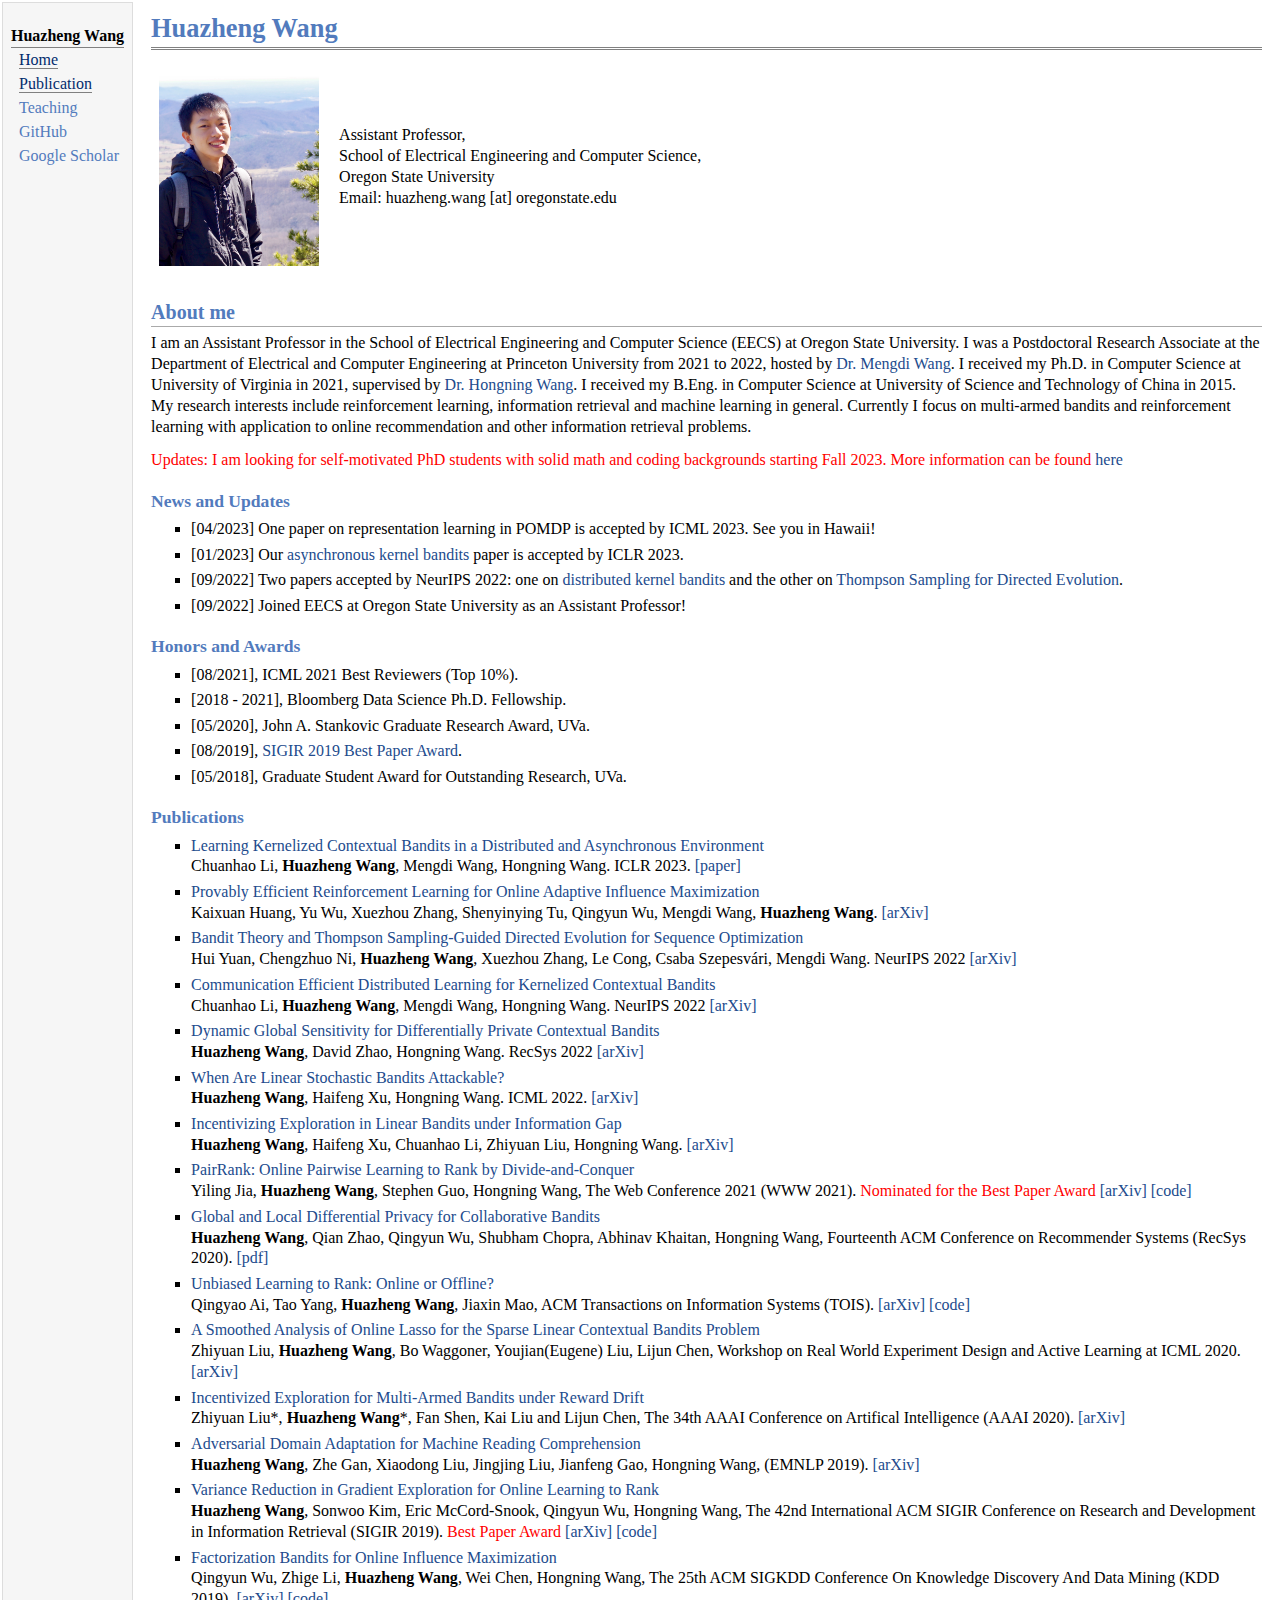
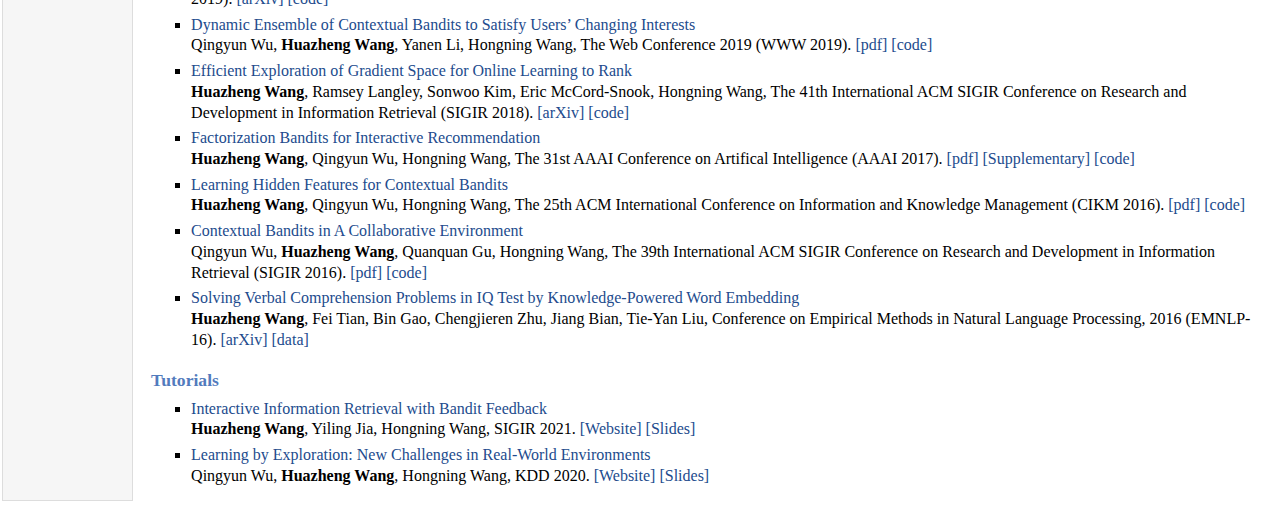
<file: index.html>
<!DOCTYPE html PUBLIC "-//W3C//DTD XHTML 1.1//EN"
  "http://www.w3.org/TR/xhtml11/DTD/xhtml11.dtd">
<html xmlns="http://www.w3.org/1999/xhtml" xml:lang="en">
<head>
<meta name="generator" content="jemdoc, see http://jemdoc.jaboc.net/" />
<meta http-equiv="Content-Type" content="text/html;charset=utf-8" />
<link rel="stylesheet" href="jemdoc.css" type="text/css" />
<title>Huazheng Wang</title>
</head>
<body>
<script type="text/javascript">
var gaJsHost = (("https:" == document.location.protocol) ? "https://ssl." : "http://www.");
document.write(unescape("%3Cscript src='" + gaJsHost + "google-analytics.com/ga.js' type='text/javascript'%3E%3C/script%3E"));
</script>
<script type="text/javascript">
try {
    var pageTracker = _gat._getTracker("UA-129163640-1");
    pageTracker._trackPageview();
} catch(err) {}</script>
<table summary="Table for page layout." id="tlayout">
<tr valign="top">
<td id="layout-menu">
<div class="menu-category">Huazheng Wang</div>
<div class="menu-item"><a href="index.html" class="current">Home</a></div>
<div class="menu-item"><a href="index.html" class="current">Publication</a></div>
<div class="menu-item"><a href="IR2023Spring.html">Teaching</a></div>
<div class="menu-item"><a href="https://github.com/huazhengwang/">GitHub</a></div>
<div class="menu-item"><a href="https://scholar.google.com/citations?user=mefMx34AAAAJ&hl=en">Google&nbsp;Scholar</a></div>
</td>
<td id="layout-content">
<div id="toptitle">
<h1>Huazheng Wang</h1>
</div>
<table class="imgtable"><tr><td>
<img src="photos/bio1.jpg" alt="alt qtext" width="160px" height="190px" />&nbsp;</td>
<td align="left"><p>Assistant Professor,<br />
School of Electrical Engineering and Computer Science, <br />
Oregon State University<br />
Email: huazheng.wang [at] oregonstate.edu</p>
</td></tr></table>
<h2>About me</h2>
<p>I am an Assistant Professor in the School of Electrical Engineering and Computer Science (EECS) at Oregon State University. I was a Postdoctoral Research Associate at the Department of Electrical and Computer Engineering at Princeton University from 2021 to 2022, hosted by <a href="https://mwang.princeton.edu/">Dr. Mengdi Wang</a>. I received my Ph.D. in Computer Science at University of Virginia in 2021, supervised by <a href="http://www.cs.virginia.edu/~hw5x/">Dr. Hongning Wang</a>. I received my B.Eng. in Computer Science at University of Science and Technology of China in 2015. 
My research interests include reinforcement learning, information retrieval and machine learning in general. Currently I focus on multi-armed bandits and reinforcement learning with application to online recommendation and other information retrieval problems.</p>
<p><font color=red> Updates: I am looking for self-motivated PhD students with solid math and coding backgrounds starting Fall 2023. More information can be found <a href="prospective_students.html">here</a></font></p>
<h3>News and Updates</h3>
<ul>
<li><p>[04/2023] One paper on representation learning in POMDP is accepted by ICML 2023. See you in Hawaii!</p>
</li>
<li><p>[01/2023] Our <a href="https://openreview.net/forum?id=-G1kjTFsSsdistributed">asynchronous kernel bandits</a> paper is accepted by ICLR 2023.</p>
</li>
<li><p>[09/2022] Two papers accepted by NeurIPS 2022: one on <a href="https://arxiv.org/abs/2206.04835">distributed kernel bandits</a> and the other on <a href="https://arxiv.org/abs/2206.02092">Thompson Sampling for Directed Evolution</a>. </p>
</li>
<li><p>[09/2022] Joined EECS at Oregon State University as an Assistant Professor!</p>
</li>
</ul>
<h3>Honors and Awards</h3>
<ul>
<li><p>[08/2021], ICML 2021 Best Reviewers (Top 10%).</p>
</li>
<li><p>[2018 - 2021], Bloomberg Data Science Ph.D. Fellowship.</p>
</li>
<li><p>[05/2020], John A. Stankovic Graduate Research Award, UVa.</p>
</li>
<li><p>[08/2019], <a href="http://sigir.org/awards/best-paper-awards/">SIGIR 2019 Best Paper Award</a>.</p>
</li>
<li><p>[05/2018], Graduate Student Award for Outstanding Research, UVa.</p>
</li>
</ul>
<h3>Publications </h3>
<ul>
<li><p><a href="https://openreview.net/forum?id=-G1kjTFsSs">Learning Kernelized Contextual Bandits in a Distributed and Asynchronous Environment</a><br />
Chuanhao Li, <b>Huazheng Wang</b>, Mengdi Wang, Hongning Wang. ICLR 2023. <a href="https://openreview.net/forum?id=-G1kjTFsSs">[paper]</a></p>
</li>
<li><p><a href="https://arxiv.org/abs/2206.14846">Provably Efficient Reinforcement Learning for Online Adaptive Influence Maximization</a><br />
Kaixuan Huang, Yu Wu, Xuezhou Zhang, Shenyinying Tu, Qingyun Wu, Mengdi Wang, <b>Huazheng Wang</b>. <a href="https://arxiv.org/abs/2206.14846">[arXiv]</a></p>
</li>
<li><p><a href="https://arxiv.org/abs/2206.02092">Bandit Theory and Thompson Sampling-Guided Directed Evolution for Sequence Optimization</a><br />
Hui Yuan, Chengzhuo Ni, <b>Huazheng Wang</b>, Xuezhou Zhang, Le Cong, Csaba Szepesvári, Mengdi Wang. NeurIPS 2022 <a href="https://arxiv.org/abs/2206.02092">[arXiv]</a></p>
</li>
<li><p><a href="https://arxiv.org/abs/2206.04835">Communication Efficient Distributed Learning for Kernelized Contextual Bandits</a><br />
Chuanhao Li, <b>Huazheng Wang</b>, Mengdi Wang, Hongning Wang. NeurIPS 2022 <a href="https://arxiv.org/abs/2206.04835">[arXiv]</a> </p>
</li>
<li><p><a href="https://arxiv.org/abs/2208.14555">Dynamic Global Sensitivity for Differentially Private Contextual Bandits</a><br />
<b>Huazheng Wang</b>, David Zhao, Hongning Wang. RecSys 2022 <a href="https://arxiv.org/abs/2208.14555">[arXiv]</a> </p>
</li>
<li><p><a href="https://proceedings.mlr.press/v162/wang22ai.html">When Are Linear Stochastic Bandits Attackable?</a><br />
<b>Huazheng Wang</b>, Haifeng Xu, Hongning Wang. ICML 2022. <a href="https://arxiv.org/abs/2110.09008">[arXiv]</a></p>
</li>
<li><p><a href="https://arxiv.org/abs/2104.03860">Incentivizing Exploration in Linear Bandits under Information Gap</a><br />
<b>Huazheng Wang</b>, Haifeng Xu, Chuanhao Li, Zhiyuan Liu, Hongning Wang. <a href="https://arxiv.org/abs/2104.03860">[arXiv]</a></p>
</li>
<li><p><a href="https://arxiv.org/abs/2103.00368">PairRank: Online Pairwise Learning to Rank by Divide-and-Conquer</a><br />
Yiling Jia, <b>Huazheng Wang</b>, Stephen Guo, Hongning Wang, The Web Conference 2021 (WWW 2021).  <font color=red>Nominated for the Best Paper Award</font> <a href="https://arxiv.org/abs/2103.00368">[arXiv]</a> <a href="https://github.com/yilingjia/PairRank">[code]</a></p>
</li>
<li><p><a href="papers/RecSys2020_DPCoLin_Wang.pdf">Global and Local Differential Privacy for Collaborative Bandits</a><br />
<b>Huazheng Wang</b>, Qian Zhao, Qingyun Wu, Shubham Chopra, Abhinav Khaitan, Hongning Wang, Fourteenth ACM Conference on Recommender Systems (RecSys 2020). <a href="papers/RecSys2020_DPCoLin_Wang.pdf">[pdf]</a></p>
</li>
<li><p><a href="https://arxiv.org/abs/2004.13574">Unbiased Learning to Rank: Online or Offline?</a><br />
Qingyao Ai, Tao Yang, <b>Huazheng Wang</b>, Jiaxin Mao, ACM Transactions on Information Systems (TOIS). <a href="https://arxiv.org/abs/2004.13574">[arXiv]</a> <a href="https://github.com/ULTR-Community/ULTRA">[code]</a></p>
</li>
<li><p><a href="https://arxiv.org/abs/2007.08561">A Smoothed Analysis of Online Lasso for the Sparse Linear Contextual Bandits Problem</a><br /> 
Zhiyuan Liu, <b>Huazheng Wang</b>, Bo Waggoner, Youjian(Eugene) Liu, Lijun Chen, Workshop on Real World Experiment Design and Active Learning at ICML 2020. <a href="https://arxiv.org/abs/2007.08561">[arXiv]</a></p>
</li>
<li><p><a href="papers/AAAI2020_RewardDrift_Liu.pdf">Incentivized Exploration for Multi-Armed Bandits under Reward Drift</a><br />
Zhiyuan Liu*, <b>Huazheng Wang</b>*, Fan Shen, Kai Liu and Lijun Chen, The 34th AAAI Conference on Artifical Intelligence (AAAI 2020). <a href="https://arxiv.org/abs/1911.05142">[arXiv]</a></p>
</li>
<li><p><a href="papers/EMNLP2019_AdaMRC_Wang.pdf">Adversarial Domain Adaptation for Machine Reading Comprehension</a><br /> <b>Huazheng Wang</b>, Zhe Gan, Xiaodong Liu, Jingjing Liu, Jianfeng Gao, Hongning Wang, (EMNLP 2019). <a href="https://arxiv.org/abs/1908.09209">[arXiv]</a></p>
</li>
<li><p><a href="papers/SIGIR2019-DocumentSpace-Wang.pdf">Variance Reduction in Gradient Exploration for Online Learning to Rank</a><br />
<b>Huazheng Wang</b>, Sonwoo Kim, Eric McCord-Snook, Qingyun Wu, Hongning Wang, The 42nd International ACM SIGIR Conference on Research and Development in Information Retrieval (SIGIR 2019). <font color=red>Best Paper Award</font> <a href="https://arxiv.org/abs/1906.03766">[arXiv]</a> <a href="https://github.com/sak2km/OnlineLearningToRank">[code]</a></p>
</li>
<li><p><a href="papers/KDD2019_MatrixFactorizationIM_Wu.pdf">Factorization Bandits for Online Influence Maximization</a><br />
Qingyun Wu, Zhige Li, <b>Huazheng Wang</b>, Wei Chen, Hongning Wang, The 25th ACM SIGKDD Conference On Knowledge Discovery And Data Mining (KDD 2019). <a href="https://arxiv.org/abs/1906.03737">[arXiv]</a> <a href="https://github.com/Matrix-Factorization-Bandit/IMFB-KDD2019">[code]</a></p>
</li>
<li><p><a href="papers/WWW2019-DenBandit-Wu.pdf">Dynamic Ensemble of Contextual Bandits to Satisfy Users&rsquo; Changing Interests</a><br />
Qingyun Wu, <b>Huazheng Wang</b>, Yanen Li, Hongning Wang, The Web Conference 2019 (WWW 2019). <a href="papers/WWW2019-DenBandit-Wu.pdf">[pdf]</a>  <a href="https://github.com/qingyun-wu/NonstationaryBanditLib">[code]</a></p>
</li>
<li><p><a href="papers/SIGIR18_NSGD_Wang.pdf">Efficient Exploration of Gradient Space for Online Learning to Rank</a><br />
<b>Huazheng Wang</b>, Ramsey Langley, Sonwoo Kim, Eric McCord-Snook, Hongning Wang, The 41th International ACM SIGIR Conference on Research and Development in Information Retrieval (SIGIR 2018). <a href="https://arxiv.org/pdf/1805.07317.pdf">[arXiv]</a> <a href="https://github.com/sak2km/OnlineLearningToRank">[code]</a></p>
</li>
<li><p><a href="papers/AAAI17_FactorUCB_Wang.pdf">Factorization Bandits for Interactive Recommendation</a><br />
<b>Huazheng Wang</b>, Qingyun Wu, Hongning Wang,  The 31st AAAI Conference on Artifical Intelligence (AAAI 2017). <a href="papers/AAAI17_FactorUCB_Wang.pdf">[pdf]</a> <a href="papers/AAAI17_FactorUCB_Wang_Supp.pdf">[Supplementary]</a> <a href="https://github.com/huazhengwang/banditlib">[code]</a></p>
</li>
<li><p><a href="papers/CIKM16_hLinUCB_Wang.pdf">Learning Hidden Features for Contextual Bandits</a><br />
<b>Huazheng Wang</b>, Qingyun Wu, Hongning Wang, The 25th ACM International Conference on Information and Knowledge Management (CIKM 2016). <a href="papers/CIKM16_hLinUCB_Wang.pdf">[pdf]</a> <a href="https://github.com/huazhengwang/banditlib">[code]</a></p>
</li>
<li><p><a href="papers/SIGIR16_CoLin_Wu.pdf">Contextual Bandits in A Collaborative Environment</a><br />
Qingyun Wu, <b>Huazheng Wang</b>, Quanquan Gu, Hongning Wang, The 39th  International ACM SIGIR Conference on Research and Development in Information Retrieval (SIGIR 2016). <a href="papers/SIGIR16_CoLin_Wu.pdf">[pdf]</a> <a href="https://github.com/huazhengwang/banditlib">[code]</a></p>
</li>
<li><p><a href="papers/EMNLP16_iq_test_Wang.pdf">Solving Verbal Comprehension Problems in IQ Test by Knowledge-Powered Word Embedding</a><br />
<b>Huazheng Wang</b>, Fei Tian, Bin Gao, Chengjieren Zhu, Jiang Bian, Tie-Yan Liu, Conference on Empirical Methods in Natural Language Processing, 2016 (EMNLP-16). <a href="https://arxiv.org/abs/1505.07909">[arXiv]</a> <a href="https://www.dropbox.com/s/o0very1gwv3mrt5/VerbalQuestions.zip?dl=0">[data]</a></p>
</li>
</ul>
<h3>Tutorials</h3>
<ul>
<li><p><a href="http://www.cs.virginia.edu/~hw5x/HCDM/tutorials/sigir2021-iir-bandit/_site/">Interactive Information Retrieval with Bandit Feedback</a><br /> <b>Huazheng Wang</b>, Yiling Jia, Hongning Wang,
SIGIR 2021. <a href="http://www.cs.virginia.edu/~hw5x/HCDM/tutorials/sigir2021-iir-bandit/_site/">[Website]</a>  <a href="http://www.cs.virginia.edu/~hw5x/HCDM/tutorials/sigir2021-iir-bandit/_site/files/Bandit4IR_full.pdf">[Slides]</a></p>
</li>
<li><p><a href="http://www.cs.virginia.edu/~hw5x/HCDM/tutorials/kdd2020-learning-by-exploration/_site/">Learning by Exploration: New Challenges in Real-World Environments</a><br /> Qingyun Wu, <b>Huazheng Wang</b>, Hongning Wang,
KDD 2020. <a href="http://www.cs.virginia.edu/~hw5x/HCDM/tutorials/kdd2020-learning-by-exploration/_site/">[Website]</a>  <a href="http://www.cs.virginia.edu/~hw5x/HCDM/tutorials/kdd2020-learning-by-exploration/_site/files/Learning%20by%20Exploration.pptx">[Slides]</a></p>
</li>
</ul>
</td>
</tr>
</table>
</body>
</html>
</file>
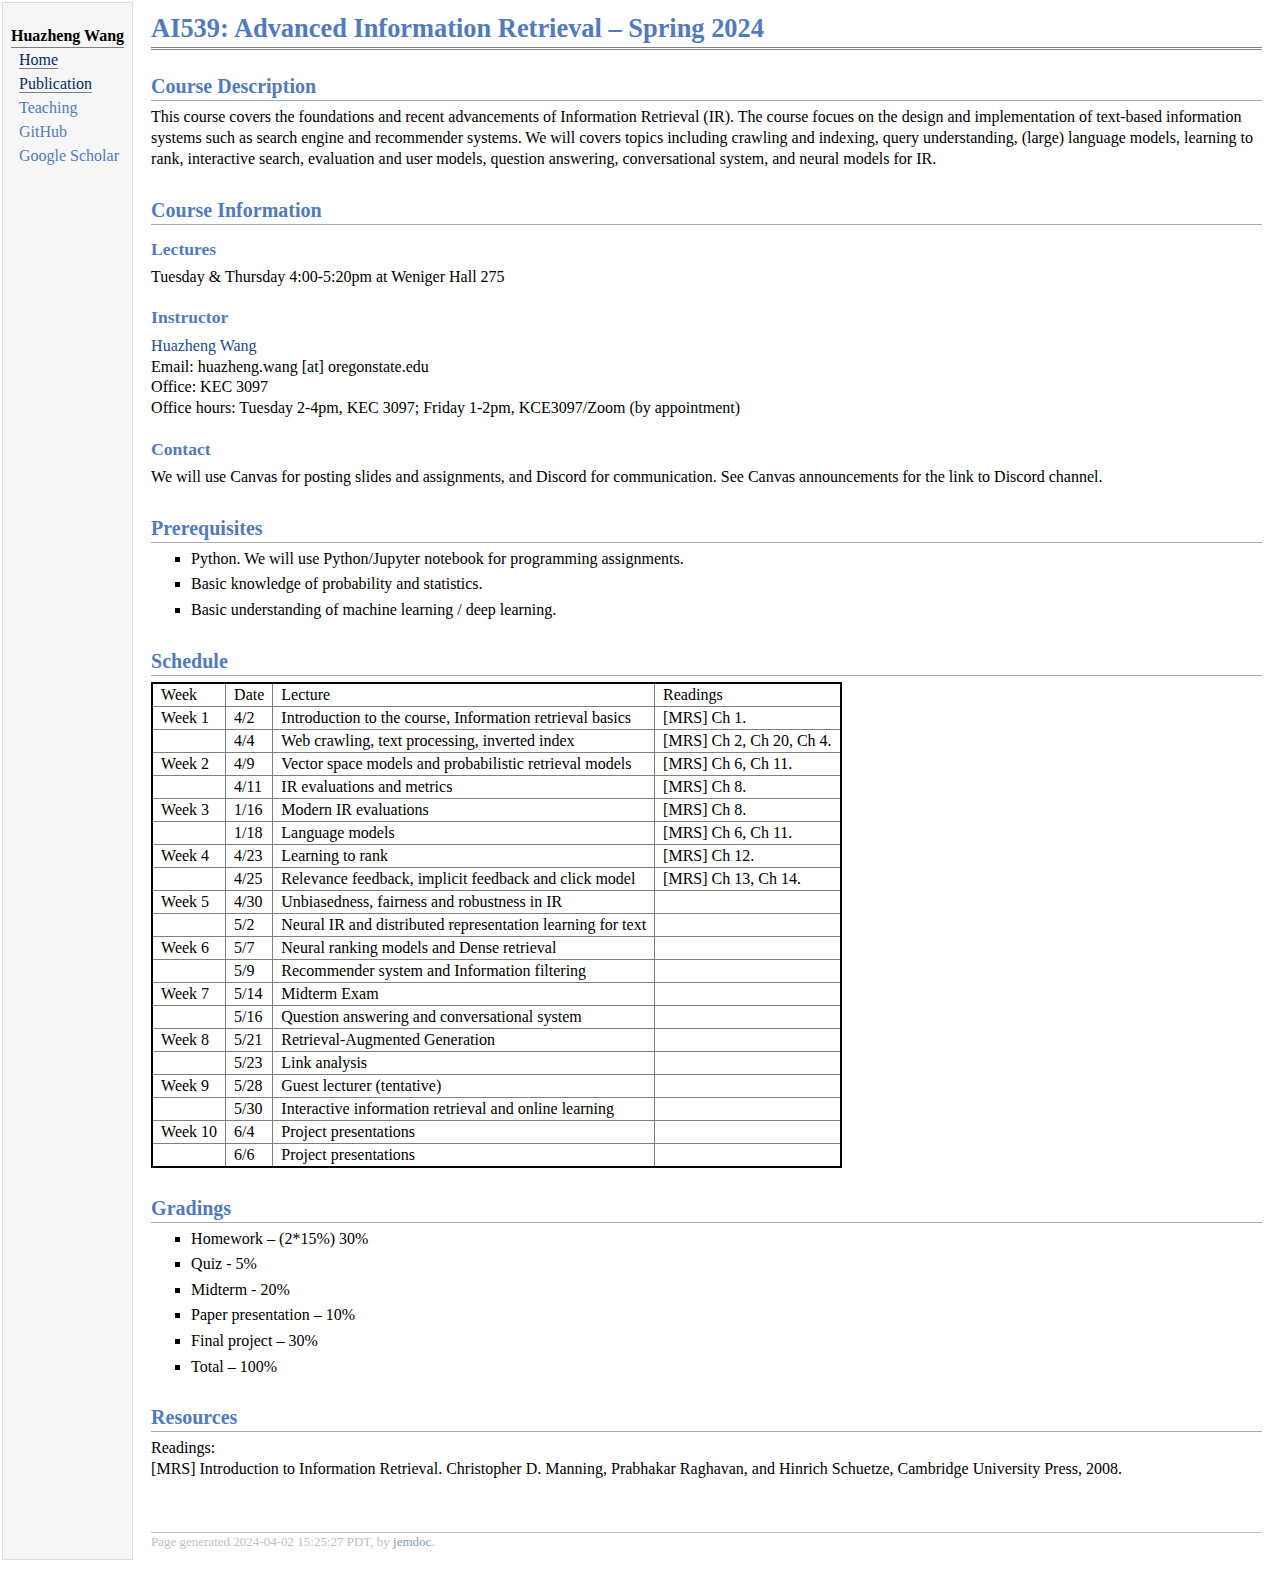
<file: AdvancedIR2024Spring.html>
<!DOCTYPE html PUBLIC "-//W3C//DTD XHTML 1.1//EN"
  "http://www.w3.org/TR/xhtml11/DTD/xhtml11.dtd">
<html xmlns="http://www.w3.org/1999/xhtml" xml:lang="en">
<head>
<meta name="generator" content="jemdoc, see http://jemdoc.jaboc.net/" />
<meta http-equiv="Content-Type" content="text/html;charset=utf-8" />
<link rel="stylesheet" href="jemdoc.css" type="text/css" />
<title>AI539: Advanced Information Retrieval &ndash; Spring 2024</title>
</head>
<body>
<table summary="Table for page layout." id="tlayout">
<tr valign="top">
<td id="layout-menu">
<div class="menu-category">Huazheng Wang</div>
<div class="menu-item"><a href="index.html" class="current">Home</a></div>
<div class="menu-item"><a href="index.html" class="current">Publication</a></div>
<div class="menu-item"><a href="teaching.html">Teaching</a></div>
<div class="menu-item"><a href="https://github.com/huazhengwang/">GitHub</a></div>
<div class="menu-item"><a href="https://scholar.google.com/citations?user=w3PrbKwAAAAJ&hl=en">Google&nbsp;Scholar</a></div>
</td>
<td id="layout-content">
<div id="toptitle">
<h1>AI539: Advanced Information Retrieval &ndash; Spring 2024</h1>
</div>
<h2>Course Description</h2>
<p>This course covers the foundations and recent advancements of Information Retrieval (IR). The course focues on the design and implementation of text-based information systems such as search engine and recommender systems. We will covers topics including crawling and indexing, query understanding, (large) language models, learning to rank, interactive search, evaluation and user models, question answering, conversational system, and neural models for IR. </p>
<h2>Course Information</h2>
<h3>Lectures</h3>
<p>Tuesday &amp; Thursday 4:00-5:20pm at Weniger Hall 275</p>
<h3>Instructor</h3>
<p><a href="https://huazhengwang.github.io/">Huazheng Wang</a> <br />
Email: huazheng.wang [at] oregonstate.edu <br />
Office: KEC 3097 <br />
Office hours: Tuesday 2-4pm, KEC 3097; Friday 1-2pm, KCE3097/Zoom (by appointment)<br /></p>
<h3>Contact</h3>
<p>We will use Canvas for posting slides and assignments, and Discord for communication. See Canvas announcements for the link to Discord channel. </p>
<h2>Prerequisites</h2>
<ul>
<li><p>Python. We will use Python/Jupyter notebook for programming assignments. </p>
</li>
<li><p>Basic knowledge of probability and statistics.</p>
</li>
<li><p>Basic understanding of machine learning / deep learning.</p>
</li>
</ul>
<h2>Schedule</h2>
<table id="lecture table">
<tr class="r1"><td class="c1">Week   </td><td class="c2">Date   </td><td class="c3">Lecture            </td><td class="c4">Readings           </td></tr>
<tr class="r2"><td class="c1">Week 1 </td><td class="c2">4/2    </td><td class="c3">Introduction to the course, Information retrieval basics          </td><td class="c4">[MRS] Ch 1.      </td></tr>
<tr class="r3"><td class="c1"></td><td class="c2">4/4    </td><td class="c3">Web crawling, text processing, inverted index       </td><td class="c4">[MRS] Ch 2, Ch 20, Ch 4.                   </td></tr>
<tr class="r4"><td class="c1">Week 2 </td><td class="c2">4/9    </td><td class="c3">Vector space models and probabilistic retrieval models       </td><td class="c4">[MRS] Ch 6, Ch 11.                   </td></tr>
<tr class="r5"><td class="c1"></td><td class="c2">4/11    </td><td class="c3">IR evaluations and metrics              </td><td class="c4">[MRS] Ch 8.                   </td></tr>
<tr class="r6"><td class="c1">Week 3 </td><td class="c2">1/16    </td><td class="c3">Modern IR evaluations       </td><td class="c4">[MRS] Ch 8.                  </td></tr>
<tr class="r7"><td class="c1"></td><td class="c2">1/18    </td><td class="c3">Language models       </td><td class="c4">[MRS] Ch 6, Ch 11.                    </td></tr>
<tr class="r8"><td class="c1">Week 4 </td><td class="c2">4/23    </td><td class="c3">Learning to rank        </td><td class="c4">[MRS] Ch 12.                  </td></tr>
<tr class="r9"><td class="c1"></td><td class="c2">4/25   </td><td class="c3">Relevance feedback, implicit feedback and click model      </td><td class="c4">[MRS] Ch 13, Ch 14.                   </td></tr>
<tr class="r10"><td class="c1">Week 5 </td><td class="c2">4/30   </td><td class="c3">Unbiasedness, fairness and robustness in IR         </td><td class="c4">                   </td></tr>
<tr class="r11"><td class="c1"></td><td class="c2">5/2    </td><td class="c3">Neural IR and distributed representation learning for text       </td><td class="c4">                   </td></tr>
<tr class="r12"><td class="c1">Week 6 </td><td class="c2">5/7    </td><td class="c3">Neural ranking models and Dense retrieval       </td><td class="c4">                   </td></tr>
<tr class="r13"><td class="c1"></td><td class="c2">5/9    </td><td class="c3">Recommender system and Information filtering	       </td><td class="c4">                   </td></tr>
<tr class="r14"><td class="c1">Week 7 </td><td class="c2">5/14    </td><td class="c3">Midterm Exam      </td><td class="c4">                   </td></tr>
<tr class="r15"><td class="c1"></td><td class="c2">5/16    </td><td class="c3">Question answering  and conversational system     </td><td class="c4">                   </td></tr>
<tr class="r16"><td class="c1">Week 8 </td><td class="c2">5/21    </td><td class="c3">Retrieval-Augmented Generation      </td><td class="c4">                   </td></tr>
<tr class="r17"><td class="c1"></td><td class="c2">5/23    </td><td class="c3">Link analysis      </td><td class="c4">                   </td></tr>
<tr class="r18"><td class="c1">Week 9 </td><td class="c2">5/28    </td><td class="c3">Guest lecturer (tentative)      </td><td class="c4">                   </td></tr>
<tr class="r19"><td class="c1"></td><td class="c2">5/30    </td><td class="c3">Interactive information retrieval and online learning       </td><td class="c4">                   </td></tr>
<tr class="r20"><td class="c1">Week 10</td><td class="c2">6/4    </td><td class="c3">Project presentations       </td><td class="c4">                   </td></tr>
<tr class="r21"><td class="c1"></td><td class="c2">6/6    </td><td class="c3">Project presentations       </td><td class="c4">                   
</td></tr></table>
<h2>Gradings</h2>
<ul>
<li><p>Homework – (2*15%) 30% <br /></p>
</li>
<li><p>Quiz - 5%</p>
</li>
<li><p>Midterm - 20%</p>
</li>
<li><p>Paper presentation – 10% <br /></p>
</li>
<li><p>Final project – 30% <br /></p>
</li>
<li><p>Total – 100% <br /></p>
</li>
</ul>
<h2>Resources</h2>
<p>Readings: <br />
[MRS] Introduction to Information Retrieval. Christopher D. Manning, Prabhakar Raghavan, and Hinrich Schuetze, Cambridge University Press, 2008. <br /></p>
<div id="footer">
<div id="footer-text">
Page generated 2024-04-02 15:25:27 PDT, by <a href="http://jemdoc.jaboc.net/">jemdoc</a>.
</div>
</div>
</td>
</tr>
</table>
</body>
</html>
</file>
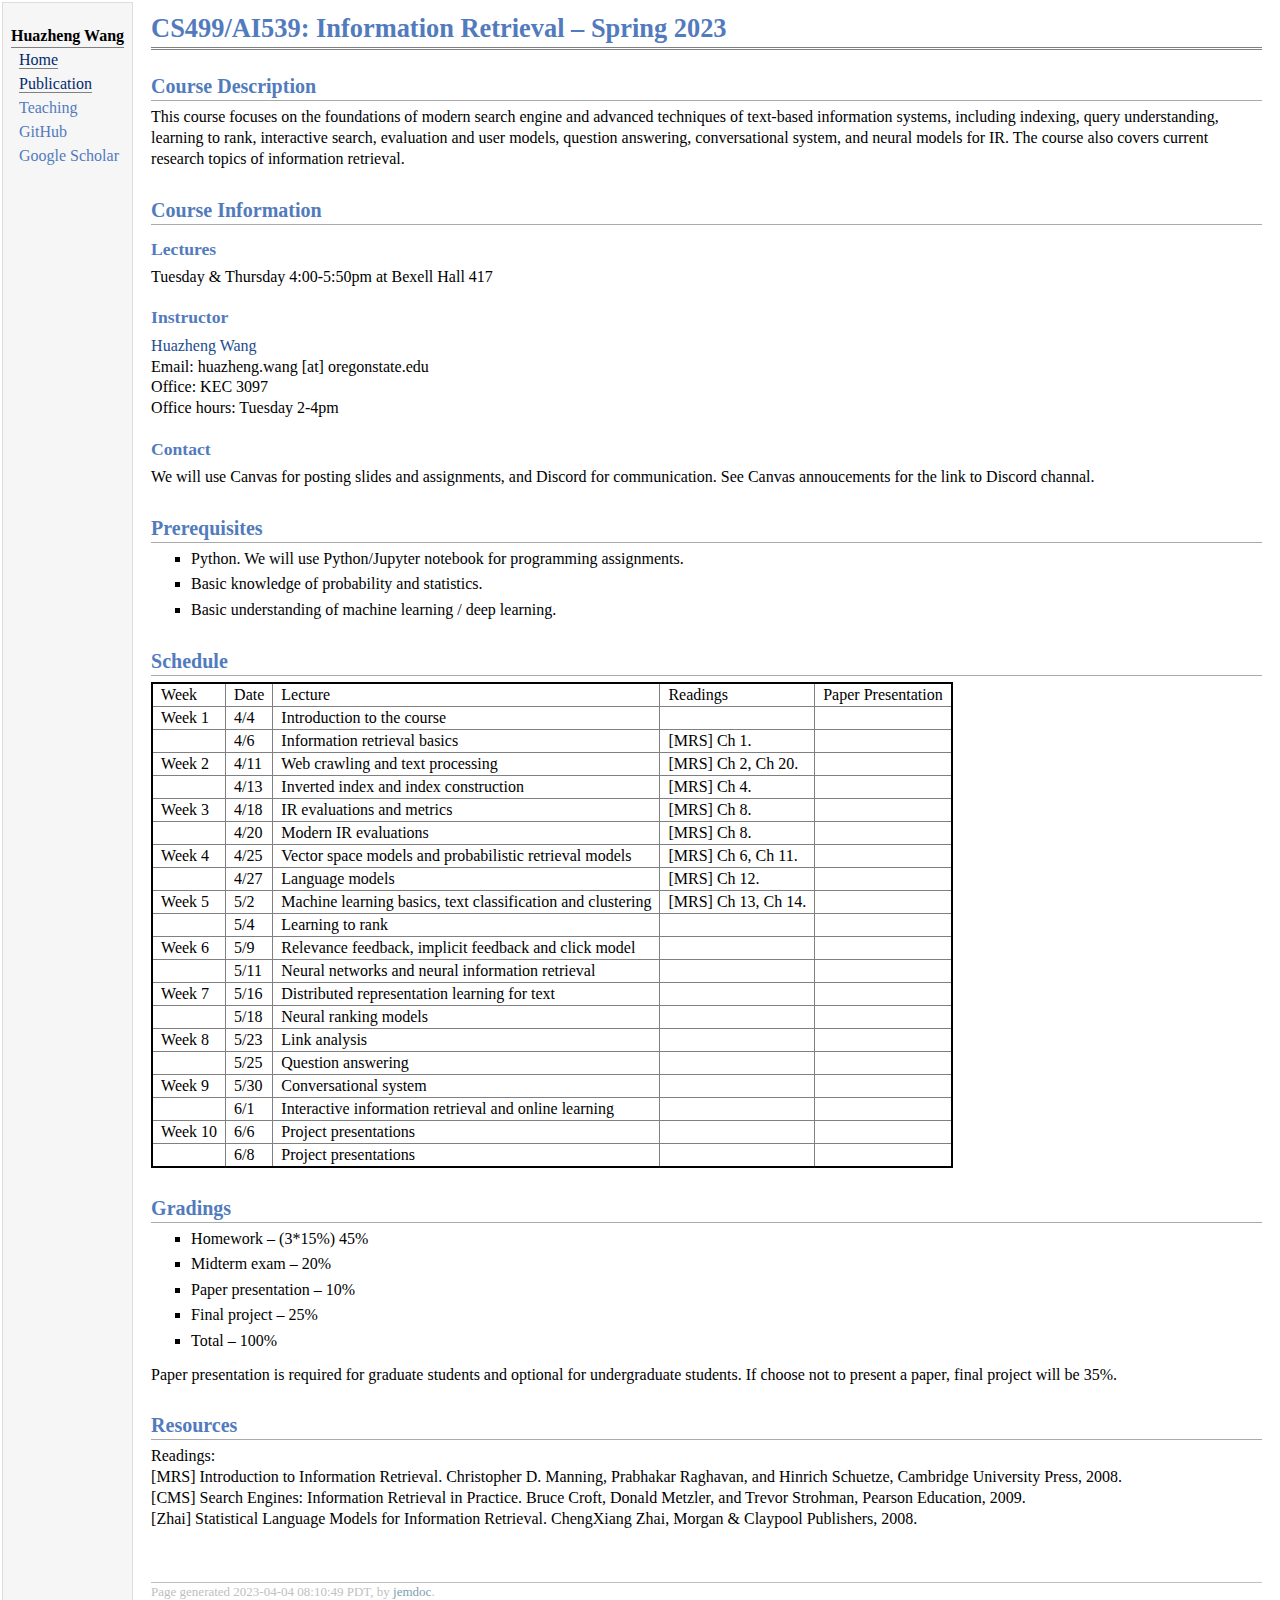
<file: IR2023Spring.html>
<!DOCTYPE html PUBLIC "-//W3C//DTD XHTML 1.1//EN"
  "http://www.w3.org/TR/xhtml11/DTD/xhtml11.dtd">
<html xmlns="http://www.w3.org/1999/xhtml" xml:lang="en">
<head>
<meta name="generator" content="jemdoc, see http://jemdoc.jaboc.net/" />
<meta http-equiv="Content-Type" content="text/html;charset=utf-8" />
<link rel="stylesheet" href="jemdoc.css" type="text/css" />
<title>CS499/AI539: Information Retrieval &ndash; Spring 2023</title>
</head>
<body>
<table summary="Table for page layout." id="tlayout">
<tr valign="top">
<td id="layout-menu">
<div class="menu-category">Huazheng Wang</div>
<div class="menu-item"><a href="index.html" class="current">Home</a></div>
<div class="menu-item"><a href="index.html" class="current">Publication</a></div>
<div class="menu-item"><a href="IR2023Spring.html">Teaching</a></div>
<div class="menu-item"><a href="https://github.com/huazhengwang/">GitHub</a></div>
<div class="menu-item"><a href="https://scholar.google.com/citations?user=mefMx34AAAAJ&hl=en">Google&nbsp;Scholar</a></div>
</td>
<td id="layout-content">
<div id="toptitle">
<h1>CS499/AI539: Information Retrieval &ndash; Spring 2023</h1>
</div>
<h2>Course Description</h2>
<p>This course focuses on the foundations of modern search engine and advanced techniques of text-based information systems, including indexing, query understanding, learning to rank, interactive search, evaluation and user models, question answering, conversational system, and neural models for IR. The course also covers current research topics of information retrieval. </p>
<h2>Course Information</h2>
<h3>Lectures</h3>
<p>Tuesday &amp; Thursday 4:00-5:50pm at Bexell Hall 417</p>
<h3>Instructor</h3>
<p><a href="https://huazhengwang.github.io/">Huazheng Wang</a> <br />
Email: huazheng.wang [at] oregonstate.edu <br />
Office: KEC 3097 <br />
Office hours: Tuesday 2-4pm  <br /></p>
<h3>Contact</h3>
<p>We will use Canvas for posting slides and assignments, and Discord for communication. See Canvas annoucements for the link to Discord channal. </p>
<h2>Prerequisites</h2>
<ul>
<li><p>Python. We will use Python/Jupyter notebook for programming assignments. </p>
</li>
<li><p>Basic knowledge of probability and statistics.</p>
</li>
<li><p>Basic understanding of machine learning / deep learning.</p>
</li>
</ul>
<h2>Schedule</h2>
<table id="lecture table">
<tr class="r1"><td class="c1">Week   </td><td class="c2">Date   </td><td class="c3">Lecture            </td><td class="c4">Readings           </td><td class="c5">Paper Presentation    </td></tr>
<tr class="r2"><td class="c1">Week 1 </td><td class="c2">4/4    </td><td class="c3">Introduction to the course         </td><td class="c4">                   </td></tr>
<tr class="r3"><td class="c1"></td><td class="c2">4/6    </td><td class="c3">Information retrieval basics       </td><td class="c4">[MRS] Ch 1.                   </td><td class="c5">  </td></tr>
<tr class="r4"><td class="c1">Week 2 </td><td class="c2">4/11    </td><td class="c3">Web crawling and text processing           </td><td class="c4">[MRS] Ch 2, Ch 20.                   </td><td class="c5">  </td></tr>
<tr class="r5"><td class="c1"></td><td class="c2">4/13    </td><td class="c3">Inverted index and index construction              </td><td class="c4">[MRS] Ch 4.                   </td><td class="c5">  </td></tr>
<tr class="r6"><td class="c1">Week 3 </td><td class="c2">4/18    </td><td class="c3">IR evaluations and metrics       </td><td class="c4">[MRS] Ch 8.                   </td><td class="c5">  </td></tr>
<tr class="r7"><td class="c1"></td><td class="c2">4/20    </td><td class="c3">Modern IR evaluations       </td><td class="c4">[MRS] Ch 8.                   </td><td class="c5">  </td></tr>
<tr class="r8"><td class="c1">Week 4 </td><td class="c2">4/25    </td><td class="c3">Vector space models and probabilistic retrieval models       </td><td class="c4">[MRS] Ch 6, Ch 11.                   </td><td class="c5">  </td></tr>
<tr class="r9"><td class="c1"></td><td class="c2">4/27    </td><td class="c3">Language models       </td><td class="c4">[MRS] Ch 12.                   </td><td class="c5">  </td></tr>
<tr class="r10"><td class="c1">Week 5 </td><td class="c2">5/2    </td><td class="c3">Machine learning basics, text classification and clustering       </td><td class="c4">[MRS] Ch 13, Ch 14.                   </td><td class="c5">  </td></tr>
<tr class="r11"><td class="c1"></td><td class="c2">5/4    </td><td class="c3">Learning to rank       </td><td class="c4">                   </td><td class="c5">  </td></tr>
<tr class="r12"><td class="c1">Week 6 </td><td class="c2">5/9    </td><td class="c3">Relevance feedback, implicit feedback and click model       </td><td class="c4">                   </td><td class="c5">  </td></tr>
<tr class="r13"><td class="c1"></td><td class="c2">5/11    </td><td class="c3">Neural networks and neural information retrieval        </td><td class="c4">                   </td><td class="c5">  </td></tr>
<tr class="r14"><td class="c1">Week 7 </td><td class="c2">5/16    </td><td class="c3">Distributed representation learning for text      </td><td class="c4">                   </td><td class="c5">  </td></tr>
<tr class="r15"><td class="c1"></td><td class="c2">5/18    </td><td class="c3">Neural ranking models       </td><td class="c4">                   </td><td class="c5">  </td></tr>
<tr class="r16"><td class="c1">Week 8 </td><td class="c2">5/23    </td><td class="c3">Link analysis       </td><td class="c4">                   </td><td class="c5">  </td></tr>
<tr class="r17"><td class="c1"></td><td class="c2">5/25    </td><td class="c3">Question answering       </td><td class="c4">                   </td><td class="c5">  </td></tr>
<tr class="r18"><td class="c1">Week 9 </td><td class="c2">5/30    </td><td class="c3">Conversational system       </td><td class="c4">                   </td><td class="c5">  </td></tr>
<tr class="r19"><td class="c1"></td><td class="c2">6/1    </td><td class="c3">Interactive information retrieval and online learning       </td><td class="c4">                   </td><td class="c5">  </td></tr>
<tr class="r20"><td class="c1">Week 10</td><td class="c2">6/6    </td><td class="c3">Project presentations       </td><td class="c4">                   </td><td class="c5">  </td></tr>
<tr class="r21"><td class="c1"></td><td class="c2">6/8    </td><td class="c3">Project presentations       </td><td class="c4">                   </td><td class="c5">
</td></tr></table>
<h2>Gradings</h2>
<ul>
<li><p>Homework – (3*15%) 45% <br /></p>
</li>
<li><p>Midterm exam  – 20% <br /></p>
</li>
<li><p>Paper presentation – 10% <br /></p>
</li>
<li><p>Final project – 25% <br /></p>
</li>
<li><p>Total – 100% <br /></p>
</li>
</ul>
<p>Paper presentation is required for graduate students and optional for undergraduate students. If choose not to present a paper, final project will be 35%.</p>
<h2>Resources</h2>
<p>Readings: <br />
[MRS] Introduction to Information Retrieval. Christopher D. Manning, Prabhakar Raghavan, and Hinrich Schuetze, Cambridge University Press, 2008. <br />
[CMS] Search Engines: Information Retrieval in Practice. Bruce Croft, Donald Metzler, and Trevor Strohman, Pearson Education, 2009. <br />
[Zhai] Statistical Language Models for Information Retrieval. ChengXiang Zhai, Morgan &amp; Claypool Publishers, 2008. <br /></p>
<div id="footer">
<div id="footer-text">
Page generated 2023-04-04 08:10:49 PDT, by <a href="http://jemdoc.jaboc.net/">jemdoc</a>.
</div>
</div>
</td>
</tr>
</table>
</body>
</html>
</file>
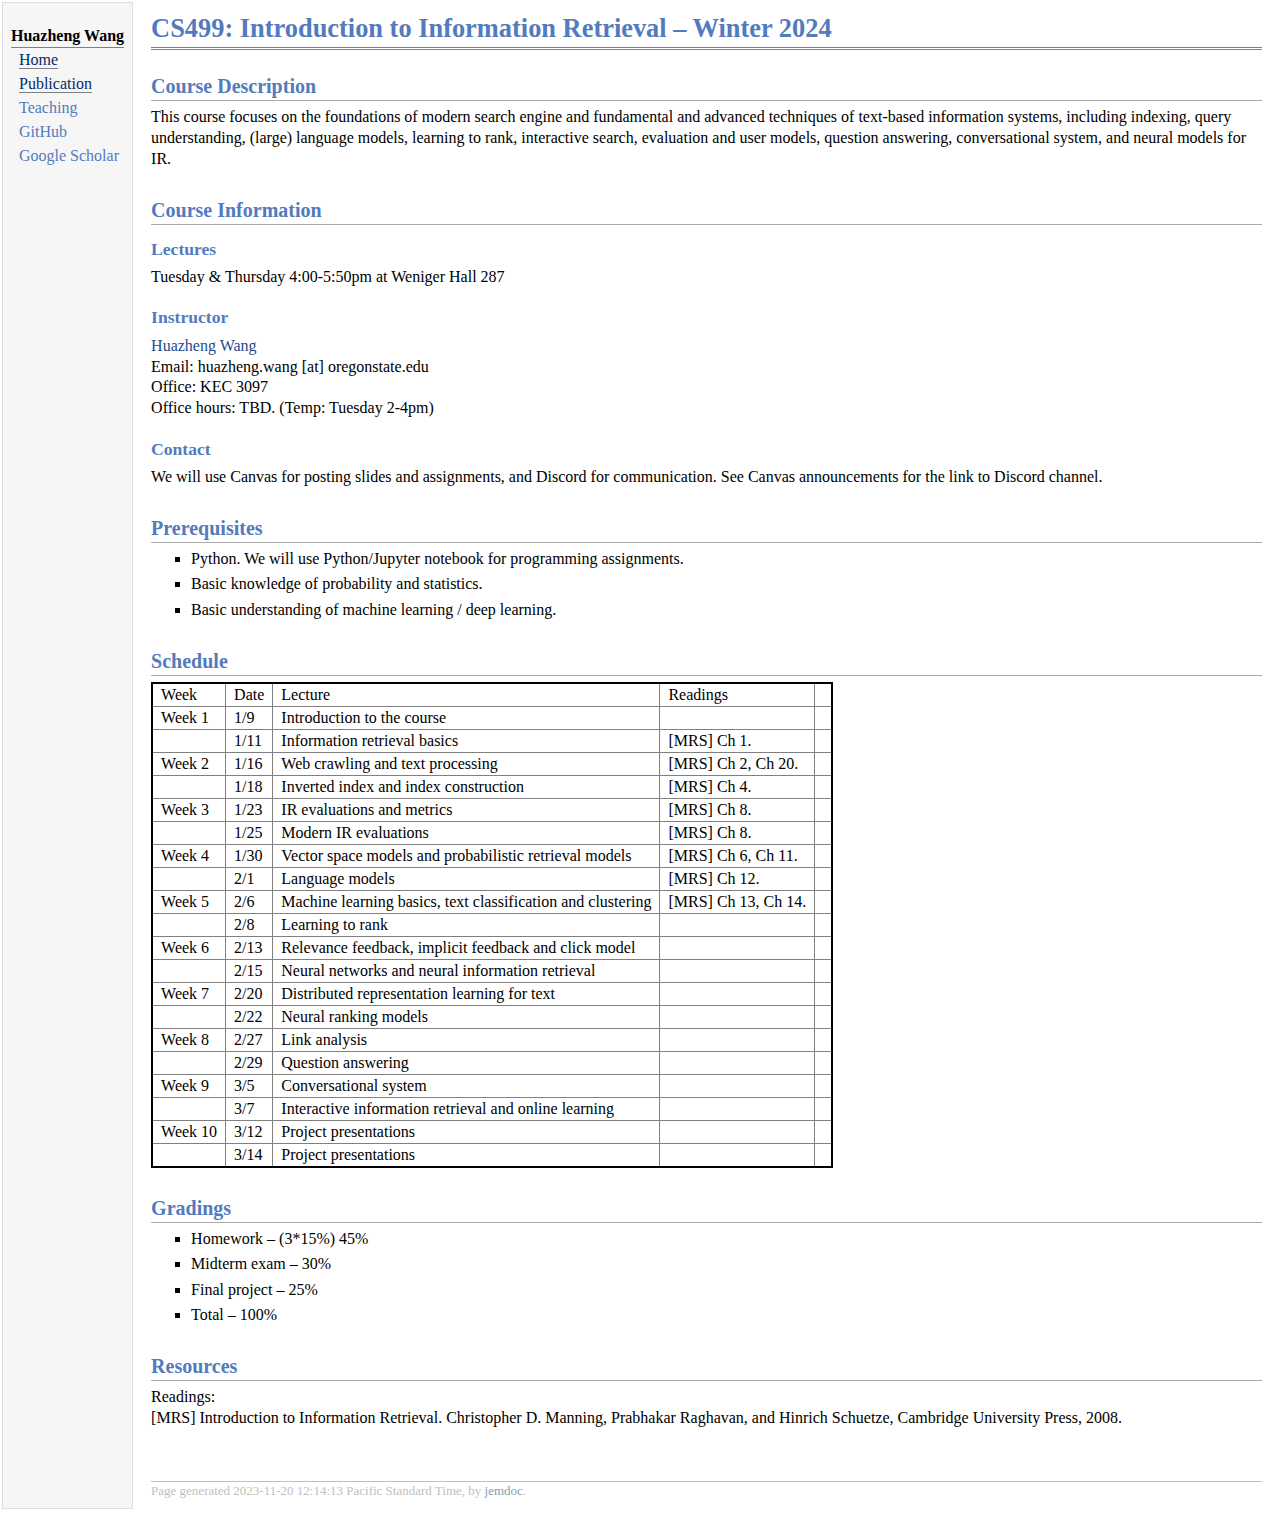
<file: IR2024Winter.html>
<!DOCTYPE html PUBLIC "-//W3C//DTD XHTML 1.1//EN"
  "http://www.w3.org/TR/xhtml11/DTD/xhtml11.dtd">
<html xmlns="http://www.w3.org/1999/xhtml" xml:lang="en">
<head>
<meta name="generator" content="jemdoc, see http://jemdoc.jaboc.net/" />
<meta http-equiv="Content-Type" content="text/html;charset=utf-8" />
<link rel="stylesheet" href="jemdoc.css" type="text/css" />
<title>CS499: Introduction to Information Retrieval &ndash; Winter 2024</title>
</head>
<body>
<table summary="Table for page layout." id="tlayout">
<tr valign="top">
<td id="layout-menu">
<div class="menu-category">Huazheng Wang</div>
<div class="menu-item"><a href="index.html" class="current">Home</a></div>
<div class="menu-item"><a href="index.html" class="current">Publication</a></div>
<div class="menu-item"><a href="teaching.html">Teaching</a></div>
<div class="menu-item"><a href="https://github.com/huazhengwang/">GitHub</a></div>
<div class="menu-item"><a href="https://scholar.google.com/citations?user=mefMx34AAAAJ&hl=en">Google&nbsp;Scholar</a></div>
</td>
<td id="layout-content">
<div id="toptitle">
<h1>CS499: Introduction to Information Retrieval &ndash; Winter 2024</h1>
</div>
<h2>Course Description</h2>
<p>This course focuses on the foundations of modern search engine and fundamental and advanced techniques of text-based information systems, including indexing, query understanding, (large) language models, learning to rank, interactive search, evaluation and user models, question answering, conversational system, and neural models for IR. </p>
<h2>Course Information</h2>
<h3>Lectures</h3>
<p>Tuesday &amp; Thursday 4:00-5:50pm at Weniger Hall 287</p>
<h3>Instructor</h3>
<p><a href="https://huazhengwang.github.io/">Huazheng Wang</a> <br />
Email: huazheng.wang [at] oregonstate.edu <br />
Office: KEC 3097 <br />
Office hours: TBD. (Temp: Tuesday 2-4pm)  <br /></p>
<h3>Contact</h3>
<p>We will use Canvas for posting slides and assignments, and Discord for communication. See Canvas announcements for the link to Discord channel. </p>
<h2>Prerequisites</h2>
<ul>
<li><p>Python. We will use Python/Jupyter notebook for programming assignments. </p>
</li>
<li><p>Basic knowledge of probability and statistics.</p>
</li>
<li><p>Basic understanding of machine learning / deep learning.</p>
</li>
</ul>
<h2>Schedule</h2>
<table id="lecture table">
<tr class="r1"><td class="c1">Week   </td><td class="c2">Date   </td><td class="c3">Lecture            </td><td class="c4">Readings           </td><td class="c5">    </td></tr>
<tr class="r2"><td class="c1">Week 1 </td><td class="c2">1/9    </td><td class="c3">Introduction to the course         </td><td class="c4">                   </td></tr>
<tr class="r3"><td class="c1"></td><td class="c2">1/11    </td><td class="c3">Information retrieval basics       </td><td class="c4">[MRS] Ch 1.                   </td><td class="c5">  </td></tr>
<tr class="r4"><td class="c1">Week 2 </td><td class="c2">1/16    </td><td class="c3">Web crawling and text processing           </td><td class="c4">[MRS] Ch 2, Ch 20.                   </td><td class="c5">  </td></tr>
<tr class="r5"><td class="c1"></td><td class="c2">1/18    </td><td class="c3">Inverted index and index construction              </td><td class="c4">[MRS] Ch 4.                   </td><td class="c5">  </td></tr>
<tr class="r6"><td class="c1">Week 3 </td><td class="c2">1/23    </td><td class="c3">IR evaluations and metrics       </td><td class="c4">[MRS] Ch 8.                   </td><td class="c5">  </td></tr>
<tr class="r7"><td class="c1"></td><td class="c2">1/25    </td><td class="c3">Modern IR evaluations       </td><td class="c4">[MRS] Ch 8.                   </td><td class="c5">  </td></tr>
<tr class="r8"><td class="c1">Week 4 </td><td class="c2">1/30    </td><td class="c3">Vector space models and probabilistic retrieval models       </td><td class="c4">[MRS] Ch 6, Ch 11.                   </td><td class="c5">  </td></tr>
<tr class="r9"><td class="c1"></td><td class="c2">2/1    </td><td class="c3">Language models       </td><td class="c4">[MRS] Ch 12.                   </td><td class="c5">  </td></tr>
<tr class="r10"><td class="c1">Week 5 </td><td class="c2">2/6    </td><td class="c3">Machine learning basics, text classification and clustering       </td><td class="c4">[MRS] Ch 13, Ch 14.                   </td><td class="c5">  </td></tr>
<tr class="r11"><td class="c1"></td><td class="c2">2/8    </td><td class="c3">Learning to rank       </td><td class="c4">                   </td><td class="c5">  </td></tr>
<tr class="r12"><td class="c1">Week 6 </td><td class="c2">2/13    </td><td class="c3">Relevance feedback, implicit feedback and click model       </td><td class="c4">                   </td><td class="c5">  </td></tr>
<tr class="r13"><td class="c1"></td><td class="c2">2/15    </td><td class="c3">Neural networks and neural information retrieval        </td><td class="c4">                   </td><td class="c5">  </td></tr>
<tr class="r14"><td class="c1">Week 7 </td><td class="c2">2/20    </td><td class="c3">Distributed representation learning for text      </td><td class="c4">                   </td><td class="c5">  </td></tr>
<tr class="r15"><td class="c1"></td><td class="c2">2/22    </td><td class="c3">Neural ranking models       </td><td class="c4">                   </td><td class="c5">  </td></tr>
<tr class="r16"><td class="c1">Week 8 </td><td class="c2">2/27    </td><td class="c3">Link analysis       </td><td class="c4">                   </td><td class="c5">  </td></tr>
<tr class="r17"><td class="c1"></td><td class="c2">2/29    </td><td class="c3">Question answering       </td><td class="c4">                   </td><td class="c5">  </td></tr>
<tr class="r18"><td class="c1">Week 9 </td><td class="c2">3/5    </td><td class="c3">Conversational system       </td><td class="c4">                   </td><td class="c5">  </td></tr>
<tr class="r19"><td class="c1"></td><td class="c2">3/7    </td><td class="c3">Interactive information retrieval and online learning       </td><td class="c4">                   </td><td class="c5">  </td></tr>
<tr class="r20"><td class="c1">Week 10</td><td class="c2">3/12    </td><td class="c3">Project presentations       </td><td class="c4">                   </td><td class="c5">  </td></tr>
<tr class="r21"><td class="c1"></td><td class="c2">3/14    </td><td class="c3">Project presentations       </td><td class="c4">                   </td><td class="c5">
</td></tr></table>
<h2>Gradings</h2>
<ul>
<li><p>Homework – (3*15%) 45% <br /></p>
</li>
<li><p>Midterm exam  – 30% <br /></p>
</li>
<li><p>Final project – 25% <br /></p>
</li>
<li><p>Total – 100% <br /></p>
</li>
</ul>
<h2>Resources</h2>
<p>Readings: <br />
[MRS] Introduction to Information Retrieval. Christopher D. Manning, Prabhakar Raghavan, and Hinrich Schuetze, Cambridge University Press, 2008. <br /></p>
<div id="footer">
<div id="footer-text">
Page generated 2023-11-20 12:14:13 Pacific Standard Time, by <a href="http://jemdoc.jaboc.net/">jemdoc</a>.
</div>
</div>
</td>
</tr>
</table>
</body>
</html>
</file>
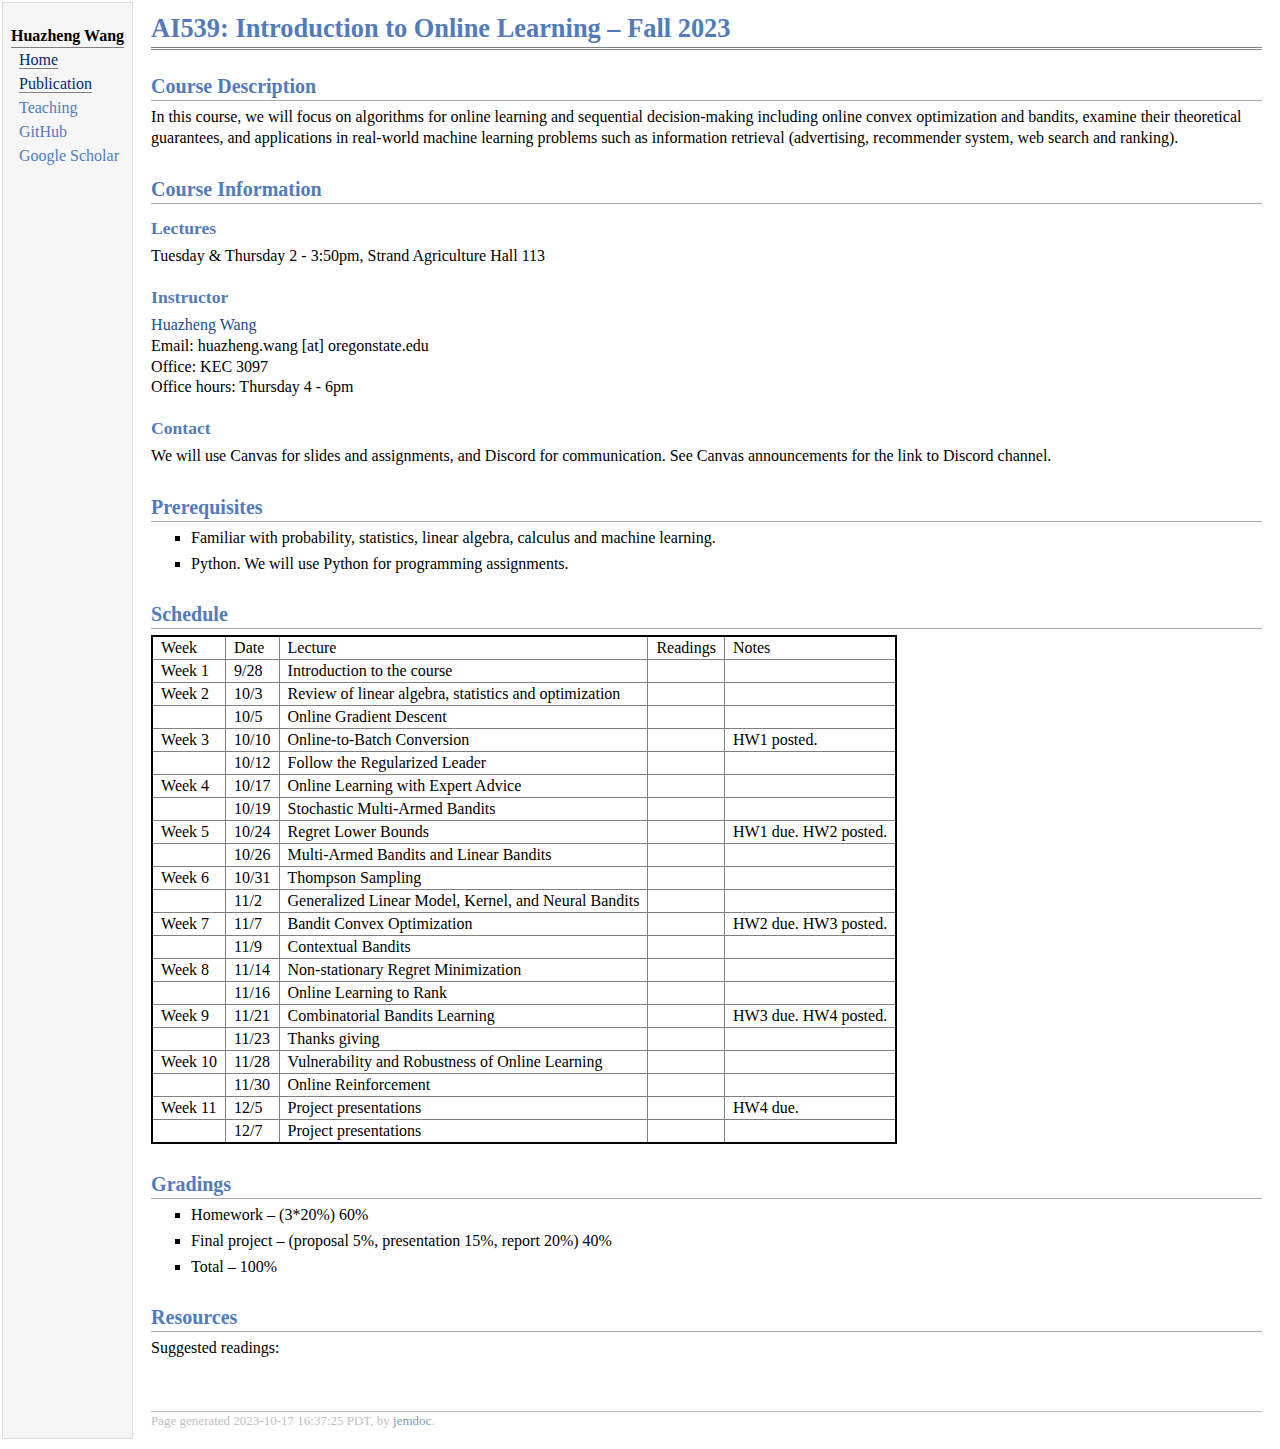
<file: OnlineLearning2023Fall.html>
<!DOCTYPE html PUBLIC "-//W3C//DTD XHTML 1.1//EN"
  "http://www.w3.org/TR/xhtml11/DTD/xhtml11.dtd">
<html xmlns="http://www.w3.org/1999/xhtml" xml:lang="en">
<head>
<meta name="generator" content="jemdoc, see http://jemdoc.jaboc.net/" />
<meta http-equiv="Content-Type" content="text/html;charset=utf-8" />
<link rel="stylesheet" href="jemdoc.css" type="text/css" />
<title>AI539: Introduction to Online Learning &ndash; Fall 2023</title>
</head>
<body>
<table summary="Table for page layout." id="tlayout">
<tr valign="top">
<td id="layout-menu">
<div class="menu-category">Huazheng Wang</div>
<div class="menu-item"><a href="index.html" class="current">Home</a></div>
<div class="menu-item"><a href="index.html" class="current">Publication</a></div>
<div class="menu-item"><a href="teaching.html">Teaching</a></div>
<div class="menu-item"><a href="https://github.com/huazhengwang/">GitHub</a></div>
<div class="menu-item"><a href="https://scholar.google.com/citations?user=mefMx34AAAAJ&hl=en">Google&nbsp;Scholar</a></div>
</td>
<td id="layout-content">
<div id="toptitle">
<h1>AI539: Introduction to Online Learning &ndash; Fall 2023</h1>
</div>
<h2>Course Description</h2>
<p>In this course, we will focus on algorithms for online learning and sequential decision-making including online convex optimization and bandits, examine their theoretical guarantees, and applications in real-world machine learning problems such as information retrieval (advertising, recommender system, web search and ranking). </p>
<h2>Course Information</h2>
<h3>Lectures</h3>
<p>Tuesday &amp; Thursday 2 - 3:50pm, Strand Agriculture Hall 113 </p>
<h3>Instructor</h3>
<p><a href="https://huazhengwang.github.io/">Huazheng Wang</a> <br />
Email: huazheng.wang [at] oregonstate.edu <br />
Office: KEC 3097 <br />
Office hours: Thursday 4 - 6pm  <br /></p>
<h3>Contact</h3>
<p>We will use Canvas for slides and assignments, and Discord for communication. See Canvas announcements for the link to Discord channel. </p>
<h2>Prerequisites</h2>
<ul>
<li><p>Familiar with probability, statistics, linear algebra, calculus and machine learning.</p>
</li>
<li><p>Python. We will use Python for programming assignments. </p>
</li>
</ul>
<h2>Schedule</h2>
<table id="lecture table">
<tr class="r1"><td class="c1">Week   </td><td class="c2">Date   </td><td class="c3">Lecture            </td><td class="c4">Readings           </td><td class="c5">Notes   </td></tr>
<tr class="r2"><td class="c1">Week 1 </td><td class="c2">9/28    </td><td class="c3">Introduction to the course         </td><td class="c4">                   </td><td class="c5">   </td></tr>
<tr class="r3"><td class="c1">Week 2 </td><td class="c2">10/3    </td><td class="c3">Review of linear algebra, statistics and optimization           </td><td class="c4">   </td></tr>
<tr class="r4"><td class="c1"></td><td class="c2">10/5    </td><td class="c3">Online Gradient Descent              </td><td class="c4">                  </td><td class="c5">   </td></tr>
<tr class="r5"><td class="c1">Week 3 </td><td class="c2">10/10    </td><td class="c3">Online-to-Batch Conversion       </td><td class="c4">                  </td><td class="c5">  HW1 posted. </td></tr>
<tr class="r6"><td class="c1"></td><td class="c2">10/12    </td><td class="c3">Follow the Regularized Leader      </td><td class="c4">                  </td><td class="c5">   </td></tr>
<tr class="r7"><td class="c1">Week 4 </td><td class="c2">10/17    </td><td class="c3">Online Learning with Expert Advice       </td><td class="c4">                  </td><td class="c5">   </td></tr>
<tr class="r8"><td class="c1"></td><td class="c2">10/19    </td><td class="c3">Stochastic Multi-Armed Bandits       </td><td class="c4">                   </td><td class="c5">   </td></tr>
<tr class="r9"><td class="c1">Week 5 </td><td class="c2">10/24    </td><td class="c3">Regret Lower Bounds       </td><td class="c4">               </td><td class="c5"> HW1 due. HW2 posted.  </td></tr>
<tr class="r10"><td class="c1"></td><td class="c2">10/26    </td><td class="c3">Multi-Armed Bandits and Linear Bandits       </td><td class="c4">                   </td><td class="c5">   </td></tr>
<tr class="r11"><td class="c1">Week 6 </td><td class="c2">10/31    </td><td class="c3">Thompson Sampling       </td><td class="c4">                   </td><td class="c5">   </td></tr>
<tr class="r12"><td class="c1"></td><td class="c2">11/2    </td><td class="c3">Generalized Linear Model, Kernel, and Neural Bandits        </td><td class="c4">                   </td><td class="c5">   </td></tr>
<tr class="r13"><td class="c1">Week 7 </td><td class="c2">11/7    </td><td class="c3">Bandit Convex Optimization      </td><td class="c4">                   </td><td class="c5">  HW2 due. HW3 posted. </td></tr>
<tr class="r14"><td class="c1"></td><td class="c2">11/9    </td><td class="c3">Contextual Bandits      </td><td class="c4">                   </td><td class="c5">   </td></tr>
<tr class="r15"><td class="c1">Week 8 </td><td class="c2">11/14    </td><td class="c3">Non-stationary Regret Minimization         </td><td class="c4">                   </td><td class="c5">   </td></tr>
<tr class="r16"><td class="c1"></td><td class="c2">11/16    </td><td class="c3">Online Learning to Rank      </td><td class="c4">                   </td><td class="c5">   </td></tr>
<tr class="r17"><td class="c1">Week 9 </td><td class="c2">11/21    </td><td class="c3">Combinatorial Bandits Learning       </td><td class="c4">                   </td><td class="c5">  HW3 due. HW4 posted. </td></tr>
<tr class="r18"><td class="c1"></td><td class="c2">11/23    </td><td class="c3">Thanks giving       </td><td class="c4">                   </td><td class="c5">   </td></tr>
<tr class="r19"><td class="c1">Week 10</td><td class="c2">11/28    </td><td class="c3">Vulnerability and Robustness of Online Learning       </td><td class="c4">                   </td><td class="c5">   </td></tr>
<tr class="r20"><td class="c1"></td><td class="c2">11/30    </td><td class="c3">Online Reinforcement       </td><td class="c4">                   </td><td class="c5">   </td></tr>
<tr class="r21"><td class="c1">Week 11</td><td class="c2">12/5    </td><td class="c3">Project presentations       </td><td class="c4">                   </td><td class="c5">  HW4 due. </td></tr>
<tr class="r22"><td class="c1"></td><td class="c2">12/7    </td><td class="c3">Project presentations       </td><td class="c4">                   </td><td class="c5">   
</td></tr></table>
<h2>Gradings</h2>
<ul>
<li><p>Homework – (3*20%) 60% <br /></p>
</li>
<li><p>Final project – (proposal 5%, presentation 15%, report 20%) 40% <br /></p>
</li>
<li><p>Total – 100% <br /></p>
</li>
</ul>
<h2>Resources</h2>
<p>Suggested readings: <br /></p>
<div id="footer">
<div id="footer-text">
Page generated 2023-10-17 16:37:25 PDT, by <a href="http://jemdoc.jaboc.net/">jemdoc</a>.
</div>
</div>
</td>
</tr>
</table>
</body>
</html>
</file>
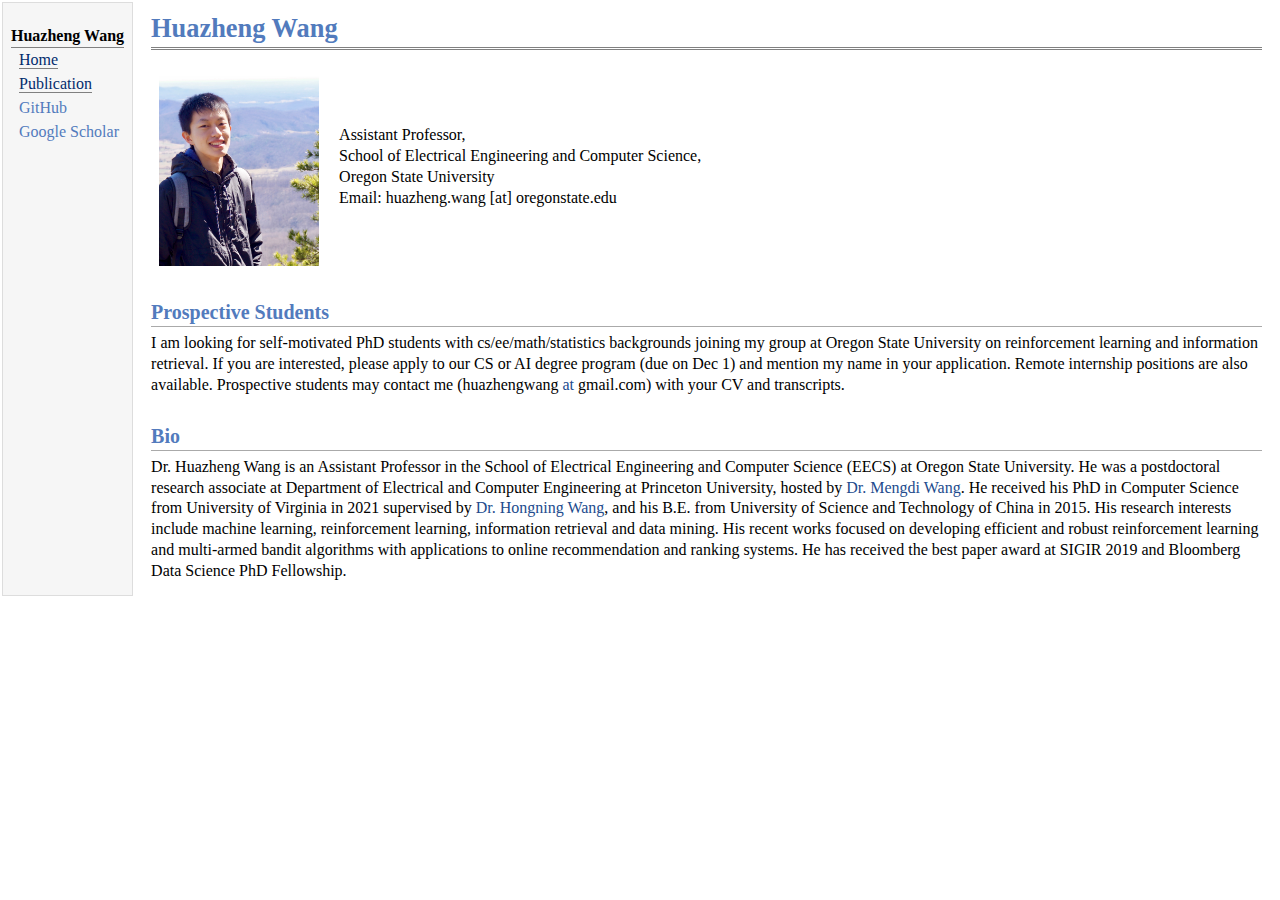
<file: prospective_students.html>
<!DOCTYPE html PUBLIC "-//W3C//DTD XHTML 1.1//EN"
  "http://www.w3.org/TR/xhtml11/DTD/xhtml11.dtd">
<html xmlns="http://www.w3.org/1999/xhtml" xml:lang="en">
<head>
<meta name="generator" content="jemdoc, see http://jemdoc.jaboc.net/" />
<meta http-equiv="Content-Type" content="text/html;charset=utf-8" />
<link rel="stylesheet" href="jemdoc.css" type="text/css" />
<title>Huazheng Wang
</title>
</head>
<body>
<script type="text/javascript">
var gaJsHost = (("https:" == document.location.protocol) ? "https://ssl." : "http://www.");
document.write(unescape("%3Cscript src='" + gaJsHost + "google-analytics.com/ga.js' type='text/javascript'%3E%3C/script%3E"));
</script>
<script type="text/javascript">
try {
    var pageTracker = _gat._getTracker("UA-129163640-1");
    pageTracker._trackPageview();
} catch(err) {}</script>
<table summary="Table for page layout." id="tlayout">
<tr valign="top">
<td id="layout-menu">
<div class="menu-category">Huazheng Wang</div>
<div class="menu-item"><a href="index.html" class="current">Home</a></div>
<div class="menu-item"><a href="index.html" class="current">Publication</a></div>
<div class="menu-item"><a href="https://github.com/huazhengwang/">GitHub</a></div>
<div class="menu-item"><a href="https://scholar.google.com/citations?user=mefMx34AAAAJ&hl=en">Google&nbsp;Scholar</a></div>
</td>
<td id="layout-content">
<div id="toptitle">
<h1>Huazheng Wang
</h1>
</div>
<table class="imgtable"><tr><td>
<img src="photos/bio1.jpg" alt="alt qtext" width="160px" height="190px" />&nbsp;</td>
<td align="left"><p>Assistant Professor,<br />

School of Electrical Engineering and Computer Science, <br />

Oregon State University<br />

Email: huazheng.wang [at] oregonstate.edu
</p>
</td></tr></table>
<h2>Prospective Students
</h2>
<p>I am looking for self-motivated PhD students with cs/ee/math/statistics backgrounds joining my group at Oregon State University on reinforcement learning and information retrieval. If you are interested, please apply to our CS or AI degree program (due on Dec 1) and mention my name in your application. Remote internship positions are also available. Prospective students may contact me (huazhengwang <a href="at">at</a> gmail.com) with your CV and transcripts.
</p>
<h2>Bio
</h2>
<p>Dr. Huazheng Wang is an Assistant Professor in the School of Electrical Engineering and Computer Science (EECS) at Oregon State University. He was a postdoctoral research associate at Department of Electrical and Computer Engineering at Princeton University, hosted by <a href="https://mwang.princeton.edu/">Dr. Mengdi Wang</a>. He received his PhD in Computer Science from University of Virginia in 2021 supervised by <a href="http://www.cs.virginia.edu/~hw5x/">Dr. Hongning Wang</a>, and his B.E. from University of Science and Technology of China in 2015. His research interests include machine learning, reinforcement learning, information retrieval and data mining. His recent works focused on developing efficient and robust reinforcement learning and multi-armed bandit algorithms with applications to online recommendation and ranking systems. He has received the best paper award at SIGIR 2019 and Bloomberg Data Science PhD Fellowship.
</p>
</td>
</tr>
</table>
</body>
</html>
</file>
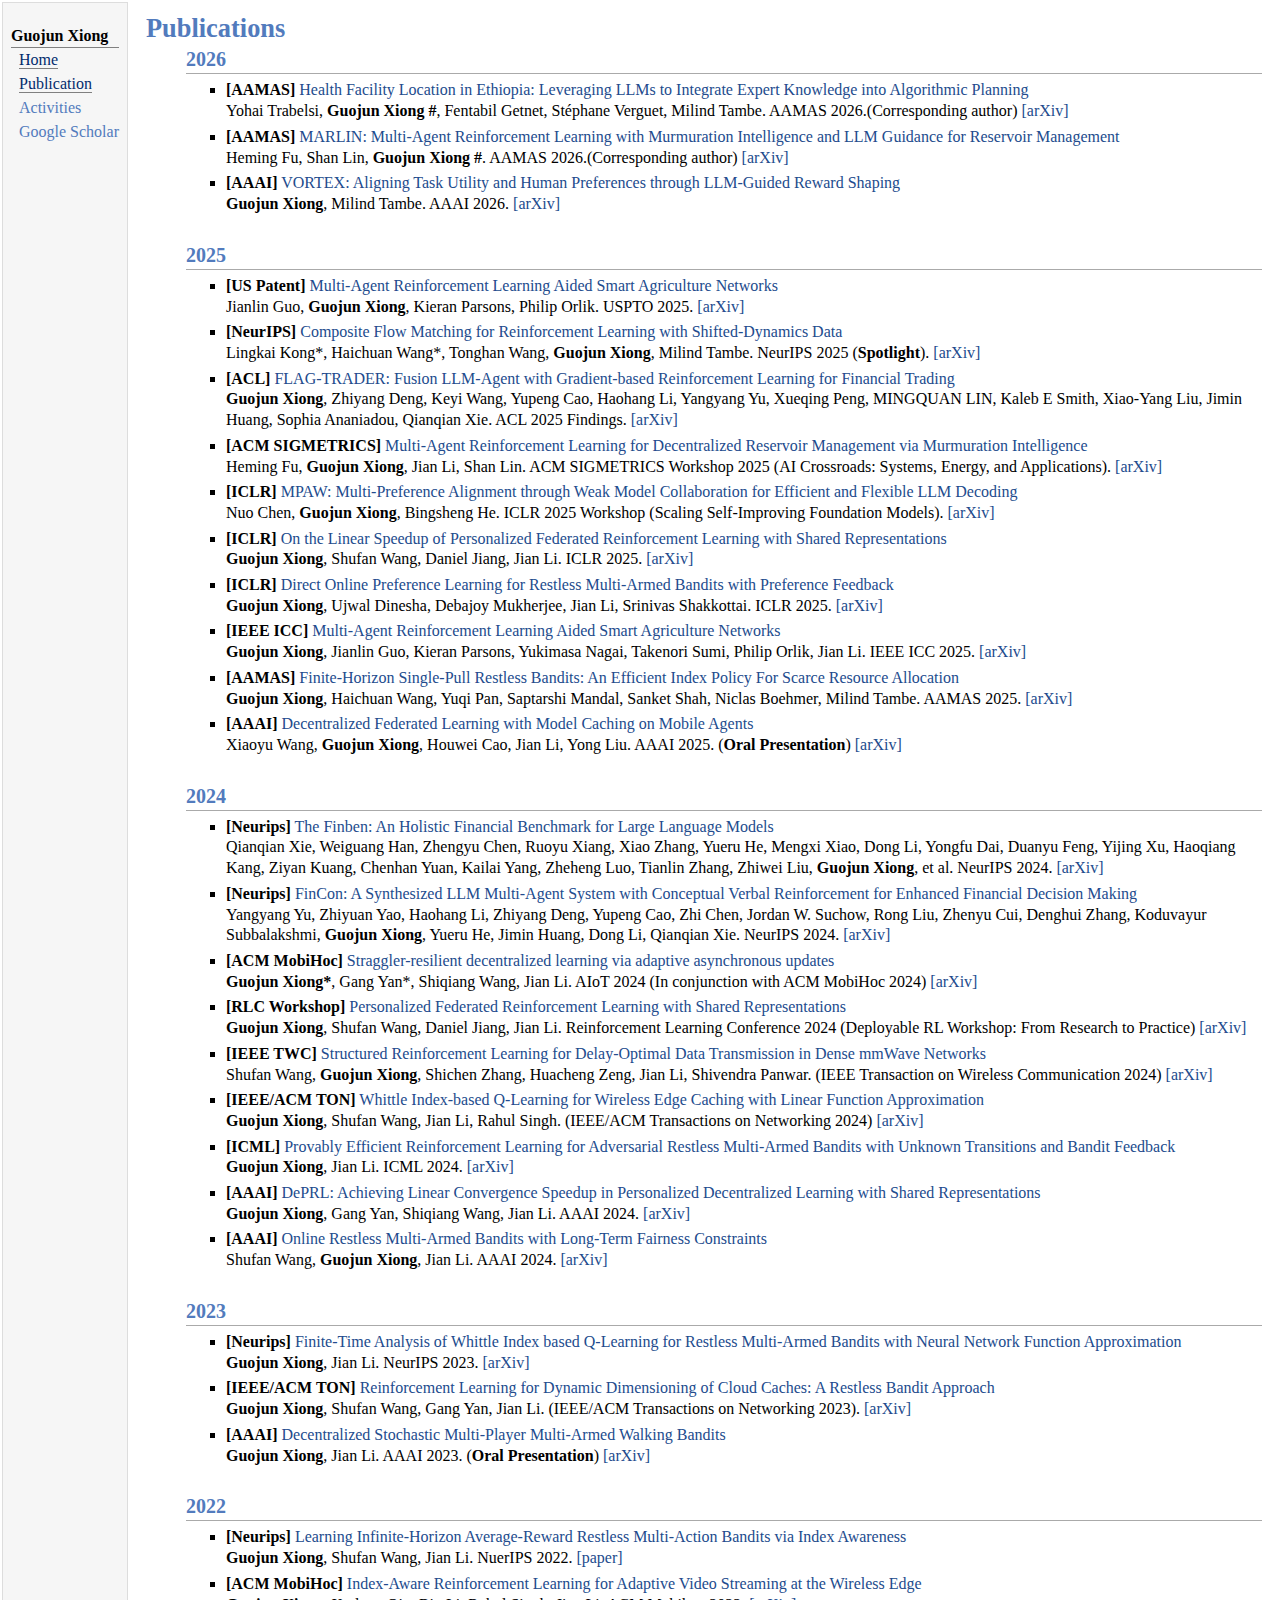
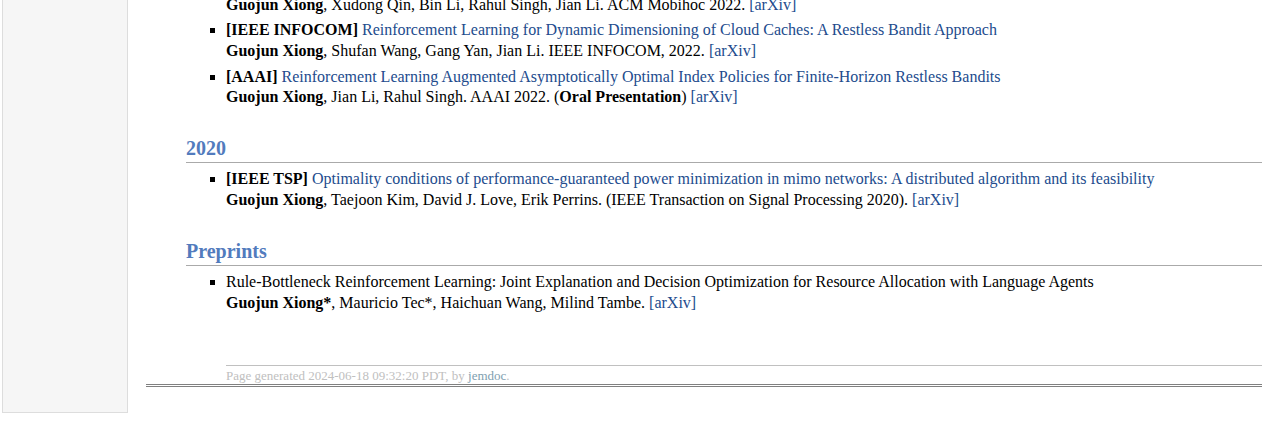
<file: publication.html>
<!DOCTYPE html PUBLIC "-//W3C//DTD XHTML 1.1//EN"
  "http://www.w3.org/TR/xhtml11/DTD/xhtml11.dtd">
<html xmlns="http://www.w3.org/1999/xhtml" xml:lang="en">
<head>
<meta name="generator" content="jemdoc, see http://jemdoc.jaboc.net/" />
<meta http-equiv="Content-Type" content="text/html;charset=utf-8" />
<link rel="stylesheet" href="jemdoc.css" type="text/css" />
<title>Welcome to Guojun Xiong's Homepage
</title>
</head>
<body>
<script type="text/javascript">
var gaJsHost = (("https:" == document.location.protocol) ? "https://ssl." : "http://www.");
document.write(unescape("%3Cscript src='" + gaJsHost + "google-analytics.com/ga.js' type='text/javascript'%3E%3C/script%3E"));
</script>
<script type="text/javascript">
try {
    var pageTracker = _gat._getTracker("UA-129163640-1");
    pageTracker._trackPageview();
} catch(err) {}</script>
<table summary="Table for page layout." id="tlayout">
<tr valign="top">
<td id="layout-menu">
<div class="menu-category">Guojun Xiong</div>
<div class="menu-item"><a href="index.html" class="current">Home</a></div>
<div class="menu-item"><a href="index.html" class="current">Publication</a></div>
<div class="menu-item"><a href="teaching.html">Activities</a></div>
<div class="menu-item"><a href="https://scholar.google.com/citations?user=FIBwLnoAAAAJ&hl=en">Google&nbsp;Scholar</a></div>
</td>
<td id="layout-content">
<div id="toptitle">
<h1>Publications 
</h1>
<ul>


<h2>2026
</h2>
<ul>
</li>
</li>

<li><p><span style="font-weight: bold;">[AAMAS]</span> <a href="https://arxiv.org/abs/2601.11479">Health Facility Location in Ethiopia: Leveraging LLMs to Integrate Expert Knowledge into Algorithmic Planning </a><br />
Yohai Trabelsi, <b>Guojun Xiong #</b>, Fentabil Getnet, Stéphane Verguet, Milind Tambe. AAMAS 2026.(Corresponding author) <a href="https://arxiv.org/abs/2601.11479">[arXiv]</a> 
</p>
</li>
<li><p><span style="font-weight: bold;">[AAMAS]</span> <a href="https://arxiv.org/abs/2601.11479">MARLIN: Multi-Agent Reinforcement Learning with Murmuration Intelligence and LLM Guidance for Reservoir Management </a><br />
Heming Fu, Shan Lin, <b>Guojun Xiong #</b>. AAMAS 2026.(Corresponding author) <a href="https://arxiv.org/abs/2509.25034">[arXiv]</a> 
</p>
</li>
<li><p><span style="font-weight: bold;">[AAAI]</span> <a href="https://arxiv.org/pdf/2509.16399?">VORTEX: Aligning Task Utility and Human Preferences
through LLM-Guided Reward Shaping </a><br />
<b>Guojun Xiong</b>,  Milind Tambe. AAAI 2026. <a href="https://arxiv.org/pdf/2509.16399?">[arXiv]</a> 
</p>
</li>

</ul>

  
<h2>2025
</h2>
<ul>
</li>
</li>
  <li><p><span style="font-weight: bold;">[US Patent]</span> <a href="https://patents.google.com/patent/US20250293968A1/en">Multi-Agent Reinforcement Learning Aided Smart Agriculture Networks</a><br />
Jianlin Guo, <b>Guojun Xiong</b>, Kieran Parsons, Philip Orlik. USPTO 2025. <a href="https://patents.google.com/patent/US20250293968A1/en">[arXiv]</a>
</p>
</li>
  <li><p><span style="font-weight: bold;">[NeurIPS]</span> <a href="https://arxiv.org/pdf/2505.23062?">Composite Flow Matching for Reinforcement Learning with Shifted-Dynamics Data</a><br />
Lingkai Kong*, Haichuan Wang*, Tonghan Wang, <b>Guojun Xiong</b>, Milind Tambe. NeurIPS 2025 (<span style="font-weight: bold;">Spotlight</span>). <a href="https://arxiv.org/pdf/2505.23062?">[arXiv]</a>
</p>
</li>
<li><p><span style="font-weight: bold;">[ACL]</span> <a href="https://arxiv.org/abs/2502.11433">FLAG-TRADER: Fusion LLM-Agent with Gradient-based Reinforcement Learning for Financial Trading</a><br />
<b>Guojun Xiong</b>, Zhiyang Deng, Keyi Wang, Yupeng Cao, Haohang Li, Yangyang Yu, Xueqing Peng, MINGQUAN LIN, Kaleb E Smith, Xiao-Yang Liu, Jimin Huang, Sophia Ananiadou, Qianqian Xie. ACL 2025 Findings. <a href="https://arxiv.org/abs/2502.11433">[arXiv]</a>
</p>
</li>
<li><p><span style="font-weight: bold;">[ACM SIGMETRICS]</span> <a href="https://www.arxiv.org/pdf/2504.11569">Multi-Agent Reinforcement Learning for Decentralized Reservoir
Management via Murmuration Intelligence</a><br />
Heming Fu, <b>Guojun Xiong</b>, Jian Li, Shan Lin. ACM SIGMETRICS Workshop 2025 (AI Crossroads: Systems, Energy, and Applications). <a href="https://www.arxiv.org/pdf/2504.11569">[arXiv]</a>
</p>
</li>
<li><p><span style="font-weight: bold;">[ICLR]</span> <a href="https://openreview.net/pdf?id=zMtCKA4APY">MPAW: Multi-Preference Alignment through Weak Model Collaboration for Efficient and Flexible LLM Decoding</a><br />
Nuo Chen, <b>Guojun Xiong</b>, Bingsheng He. ICLR 2025 Workshop (Scaling Self-Improving Foundation Models). <a href="https://openreview.net/pdf?id=zMtCKA4APY">[arXiv]</a>
</p>
</li>
<li><p><span style="font-weight: bold;">[ICLR]</span> <a href="https://openreview.net/pdf?id=BfUDZGqCAu">On the Linear Speedup of Personalized Federated Reinforcement Learning with Shared Representations</a><br />
<b>Guojun Xiong</b>, Shufan Wang, Daniel Jiang, Jian Li. ICLR 2025. <a href="https://openreview.net/pdf?id=BfUDZGqCAu">[arXiv]</a>
</p>
</li>
<li><p><span style="font-weight: bold;">[ICLR]</span> <a href="https://openreview.net/pdf?id=2iYVBqRHK4">Direct Online Preference Learning for Restless Multi-Armed Bandits with Preference Feedback</a><br />
<b>Guojun Xiong</b>, Ujwal Dinesha, Debajoy Mukherjee, Jian Li, Srinivas Shakkottai. ICLR 2025. <a href="https://openreview.net/pdf?id=2iYVBqRHK4">[arXiv]</a>
</p>
</li>
<li><p><span style="font-weight: bold;">[IEEE ICC]</span> <a href="https://arxiv.org/pdf/xxxx">Multi-Agent Reinforcement Learning Aided Smart Agriculture Networks</a><br />
 <b>Guojun Xiong</b>, Jianlin Guo, Kieran Parsons,  Yukimasa Nagai, Takenori Sumi, Philip Orlik, Jian Li. IEEE ICC 2025. <a href="https://arxiv.org/pdf/xxxx">[arXiv]</a>
</p>
</li>
<li><p><span style="font-weight: bold;">[AAMAS]</span> <a href="https://arxiv.org/pdf/2501.06103">Finite-Horizon Single-Pull Restless Bandits: An Efficient Index Policy For Scarce Resource Allocation</a><br />
 <b>Guojun Xiong</b>, Haichuan Wang, Yuqi Pan, Saptarshi Mandal, Sanket Shah, Niclas Boehmer, Milind Tambe. AAMAS 2025. <a href="https://arxiv.org/pdf/2501.06103">[arXiv]</a>
</p>
</li>
<li><p><span style="font-weight: bold;">[AAAI]</span> <a href="https://arxiv.org/pdf/2408.14001">Decentralized Federated Learning with Model Caching on Mobile Agents</a><br />
Xiaoyu Wang, <b>Guojun Xiong</b>, Houwei Cao, Jian Li, Yong Liu. AAAI 2025. (<span style="font-weight: bold;">Oral Presentation</span>) <a href="https://arxiv.org/pdf/2408.14001">[arXiv]</a>
</p>
</li>
</ul>
  
<h2>2024
</h2>
<ul>
</li>
</li>
<li><p><span style="font-weight: bold;">[Neurips]</span> <a href="https://arxiv.org/pdf/2402.12659">The Finben: An Holistic Financial Benchmark for Large Language Models</a><br />
Qianqian Xie, Weiguang Han, Zhengyu Chen, Ruoyu Xiang, Xiao Zhang, Yueru He, Mengxi Xiao, Dong Li, Yongfu Dai, Duanyu Feng, Yijing Xu, Haoqiang Kang, Ziyan Kuang, Chenhan Yuan, Kailai Yang, Zheheng Luo, Tianlin Zhang, Zhiwei Liu, <b>Guojun Xiong</b>, et al. NeurIPS 2024. <a href="https://arxiv.org/pdf/2402.12659">[arXiv]</a>
</p>
</li>
<li><p><span style="font-weight: bold;">[Neurips]</span> <a href="https://arxiv.org/abs/2407.06567">FinCon: A Synthesized LLM Multi-Agent System with Conceptual Verbal Reinforcement for Enhanced Financial Decision Making</a><br />
Yangyang Yu, Zhiyuan Yao, Haohang Li, Zhiyang Deng, Yupeng Cao, Zhi Chen, Jordan W. Suchow, Rong Liu, Zhenyu Cui, Denghui Zhang, Koduvayur Subbalakshmi, <b>Guojun Xiong</b>, Yueru He, Jimin Huang, Dong Li, Qianqian Xie. NeurIPS 2024. <a href="https://arxiv.org/abs/2407.06567">[arXiv]</a>
</p>
</li>
<li><p><span style="font-weight: bold;">[ACM MobiHoc]</span> <a href="https://arxiv.org/pdf/2306.06559">Straggler-resilient decentralized learning via adaptive asynchronous updates</a><br />
<b>Guojun Xiong*</b>, Gang Yan*, Shiqiang Wang, Jian Li. AIoT 2024 (In conjunction with ACM MobiHoc 2024) <a href="https://arxiv.org/pdf/2306.06559">[arXiv]</a>
</p>
</li>
<li><p><span style="font-weight: bold;">[RLC Workshop]</span> <a href="https://deployable-rl.github.io/">Personalized Federated Reinforcement Learning
with Shared Representations</a><br />
<b>Guojun Xiong</b>, Shufan Wang, Daniel Jiang, Jian Li.   Reinforcement Learning Conference 2024 (Deployable RL Workshop: From Research to Practice) <a href="https://deployable-rl.github.io/">[arXiv]</a>
</p>
</li>
<li><p><span style="font-weight: bold;">[IEEE TWC]</span> <a href="https://arxiv.org/pdf/2404.16920">Structured Reinforcement Learning for Delay-Optimal Data Transmission in Dense mmWave Networks</a><br />
Shufan Wang, <b>Guojun Xiong</b>, Shichen Zhang, Huacheng Zeng, Jian Li, Shivendra Panwar.  (IEEE Transaction on Wireless Communication 2024) <a href="https://arxiv.org/pdf/2404.16920">[arXiv]</a>
</p>
</li>
<li><p><span style="font-weight: bold;">[IEEE/ACM TON]</span> <a href="https://arxiv.org/pdf/2202.13187">Whittle Index-based Q-Learning for Wireless Edge Caching with Linear Function Approximation</a><br />
<b>Guojun Xiong</b>, Shufan Wang, Jian Li, Rahul Singh. (IEEE/ACM Transactions on Networking 2024) <a href="https://arxiv.org/pdf/2202.13187">[arXiv]</a>
</p>
</li>
<li><p><span style="font-weight: bold;">[ICML]</span> <a href="https://arxiv.org/pdf/2405.00950">Provably Efficient Reinforcement Learning for Adversarial Restless Multi-Armed Bandits with Unknown Transitions and Bandit Feedback</a><br />
<b>Guojun Xiong</b>, Jian Li. ICML 2024. <a href="https://arxiv.org/pdf/2405.00950">[arXiv]</a>
</p>
</li>
<li><p><span style="font-weight: bold;">[AAAI]</span> <a href="https://ojs.aaai.org/index.php/AAAI/article/view/29543">DePRL: Achieving Linear Convergence Speedup in Personalized Decentralized Learning with Shared Representations</a><br />
<b>Guojun Xiong</b>, Gang Yan, Shiqiang Wang, Jian Li. AAAI 2024. <a href="https://arxiv.org/pdf/2312.10815">[arXiv]</a>
</p>
</li>
<li><p><span style="font-weight: bold;">[AAAI]</span> <a href="https://ojs.aaai.org/index.php/AAAI/article/view/29489">Online Restless Multi-Armed Bandits with Long-Term Fairness Constraints</a><br />
Shufan Wang, <b>Guojun Xiong</b>, Jian Li. AAAI 2024.  <a href="https://arxiv.org/pdf/2312.10303">[arXiv]</a>
</p>
</li>
</ul>
  
<h2>2023
</h2>
<ul>
</li>
</li>
<li><p><span style="font-weight: bold;">[Neurips]</span> <a href="https://proceedings.neurips.cc/paper_files/paper/2023/file/5c7c66dfc9f93f0c738947f3b1c13832-Paper-Conference.pdf">Finite-Time Analysis of Whittle Index based Q-Learning for Restless Multi-Armed Bandits with Neural Network Function Approximation</a><br />
<b>Guojun Xiong</b>, Jian Li. NeurIPS 2023. <a href="https://arxiv.org/abs/2310.02147">[arXiv]</a>
</p>
</li>
<li><p><span style="font-weight: bold;">[IEEE/ACM TON]</span> <a href="https://ieeexplore.ieee.org/abstract/document/10021290">Reinforcement Learning for Dynamic Dimensioning of Cloud Caches: A Restless Bandit Approach</a><br />
<b>Guojun Xiong</b>, Shufan Wang, Gang Yan, Jian Li. (IEEE/ACM Transactions on Networking 2023). <a href="https://ieeexplore.ieee.org/abstract/document/10021290">[arXiv]</a>
</p>
</li>
<li><p><span style="font-weight: bold;">[AAAI]</span> <a href="https://ojs.aaai.org/index.php/AAAI/article/view/26251">Decentralized Stochastic Multi-Player Multi-Armed Walking Bandits</a><br />
<b>Guojun Xiong</b>, Jian Li. AAAI 2023. (<b>Oral Presentation</b>) <a href="https://arxiv.org/abs/2212.06279">[arXiv]</a>
</p>
</li>
</ul>
  
<h2>2022
</h2>
<ul>
</li>
</li>
<li><p><span style="font-weight: bold;">[Neurips]</span> <a href="https://proceedings.neurips.cc/paper_files/paper/2022/file/71f003060ce1e8b6b4856023b67cda5d-Paper-Conference.pdf">Learning Infinite-Horizon Average-Reward Restless Multi-Action Bandits via Index Awareness</a><br />
<b>Guojun Xiong</b>, Shufan Wang, Jian Li.  NuerIPS 2022. <a href="https://proceedings.neurips.cc/paper_files/paper/2022/file/71f003060ce1e8b6b4856023b67cda5d-Paper-Conference.pdf">[paper]</a>
</p>
</li>
<li><p><span style="font-weight: bold;">[ACM MobiHoc]</span> <a href="https://dl.acm.org/doi/abs/10.1145/3492866.3549726"> Index-Aware Reinforcement Learning for Adaptive Video Streaming at the Wireless Edge</a><br />
<b>Guojun Xiong</b>, Xudong Qin, Bin Li, Rahul Singh, Jian Li. ACM Mobihoc 2022. <a href="https://dl.acm.org/doi/abs/10.1145/3492866.3549726">[arXiv]</a>
</p>
</li>
<li><p><span style="font-weight: bold;">[IEEE INFOCOM]</span> <a href="https://dl.acm.org/doi/abs/10.1109/INFOCOM48880.2022.9796809">Reinforcement Learning for Dynamic Dimensioning of Cloud Caches: A Restless Bandit Approach</a><br />
<b>Guojun Xiong</b>, Shufan Wang, Gang Yan, Jian Li. IEEE INFOCOM, 2022. <a href="https://dl.acm.org/doi/abs/10.1109/INFOCOM48880.2022.9796809">[arXiv]</a> 
</p>
</li>
<li><p><span style="font-weight: bold;">[AAAI]</span> <a href="https://ojs.aaai.org/index.php/AAAI/article/view/20852">Reinforcement Learning Augmented Asymptotically Optimal Index Policies for Finite-Horizon Restless Bandits </a><br />
<b>Guojun Xiong</b>, Jian Li, Rahul Singh. AAAI 2022. (<b>Oral Presentation</b>) <a href="https://ojs.aaai.org/index.php/AAAI/article/view/20852">[arXiv]</a> 
</p>
</li>
</ul>
  
<h2>2020
</h2>
<ul>
</li>
</li>
<li><p><span style="font-weight: bold;">[IEEE TSP]</span> <a href="https://ieeexplore.ieee.org/document/9250692">Optimality conditions of
performance-guaranteed power minimization in mimo networks: A distributed algorithm and its
feasibility </a><br />
<b>Guojun Xiong</b>, Taejoon Kim, David J. Love, Erik Perrins. (IEEE Transaction on Signal Processing 2020). <a href="https://ieeexplore.ieee.org/document/9250692">[arXiv]</a> 
</p>
</li>

</ul>
  
<h2>Preprints
</h2>
<ul>
</li>
<li><p>Rule-Bottleneck Reinforcement Learning: Joint Explanation and Decision Optimization for Resource Allocation with Language Agents<br />
<b>Guojun Xiong*</b>, Mauricio Tec*, Haichuan Wang, Milind Tambe. <a href="https://arxiv.org/abs/2502.10732">[arXiv]</a>
</p>
</li>



<div id="footer">
<div id="footer-text">
Page generated 2024-06-18 09:32:20 PDT, by <a href="http://jemdoc.jaboc.net/">jemdoc</a>.
</div>
</div>
</td>
</tr>
</table>
</body>
</html>
</file>
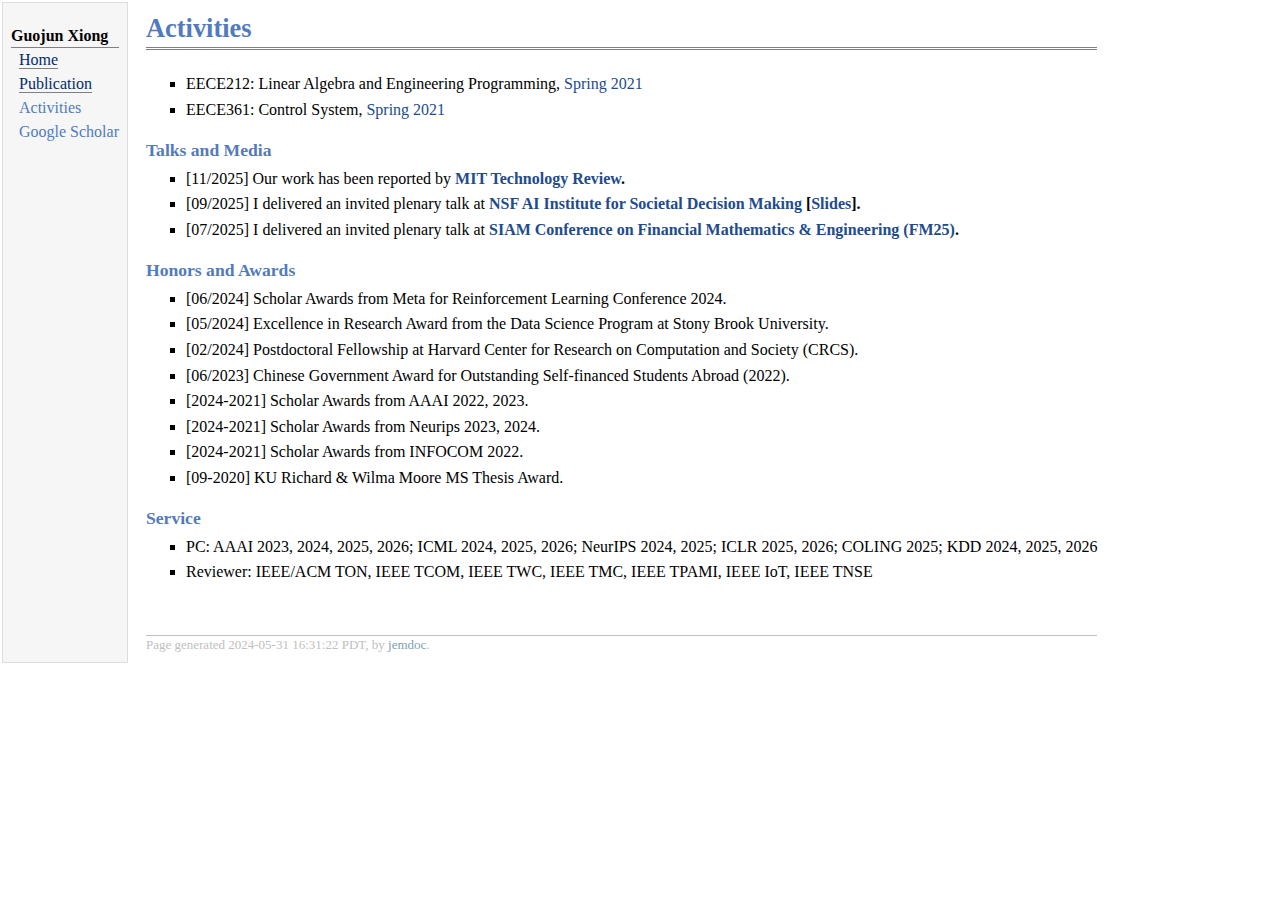
<file: teaching.html>
<!DOCTYPE html PUBLIC "-//W3C//DTD XHTML 1.1//EN"
  "http://www.w3.org/TR/xhtml11/DTD/xhtml11.dtd">
<html xmlns="http://www.w3.org/1999/xhtml" xml:lang="en">
<head>
<meta name="generator" content="jemdoc, see http://jemdoc.jaboc.net/" />
<meta http-equiv="Content-Type" content="text/html;charset=utf-8" />
<link rel="stylesheet" href="jemdoc.css" type="text/css" />
<title>Welcome to Guojun Xiong's Homepage </title>
</head>
<body>
<table summary="Table for page layout." id="tlayout">
<tr valign="top">
<td id="layout-menu">
<div class="menu-category">Guojun Xiong</div>
<div class="menu-item"><a href="index.html" class="current">Home</a></div>
<div class="menu-item"><a href="index.html" class="current">Publication</a></div>
<div class="menu-item"><a href="teaching.html">Activities</a></div>
<div class="menu-item"><a href="https://scholar.google.com/citations?user=FIBwLnoAAAAJ&hl=en">Google&nbsp;Scholar</a></div>
</td>
<td id="layout-content">
<div id="toptitle">
<h1>Activities</h1>
</div>
<ul>
<li><p>EECE212: Linear Algebra and Engineering Programming, <a href="https://www.binghamton.edu/electrical-computer-engineering/courses-1.html">Spring 2021</a></p>
</li>
<li><p>EECE361: Control System, <a href="https://www.binghamton.edu/electrical-computer-engineering/courses-1.html">Spring 2021</a> </p>
</li>
</ul>

<h3>Talks and Media
</h3>
<ul>
<li><p>[11/2025] Our work has been reported by  <span style="font-weight: bold;"> <a href="https://wap.mittrchina.com/news/detail/15536"> <span style="font-weight: bold;"> MIT Technology Review</span></a>.
</p>
</li>
<li><p>[09/2025] I delivered an invited plenary talk at <span style="font-weight: bold;"> <a href="https://www.cmu.edu/ai-sdm/research/human-ai-workshop/index.html"> <span style="font-weight: bold;">NSF AI Institute for Societal Decision Making</span></a> [<a href="Paper/AI-SDM-Guojun_Xiong_VORTEX_alignment.pdf" target="_blank">Slides</a>].
</p>
</li>
<li><p>[07/2025] I delivered an invited plenary talk at <span style="font-weight: bold;"> <a href="https://meetings.siam.org/sess/dsp_programsess.cfm?SESSIONCODE=84416"> <span style="font-weight: bold;">SIAM Conference on Financial Mathematics & Engineering (FM25)</span></a>.
</p>
</li>

</ul>
  
<h3>Honors and Awards
</h3>
<ul>
<li><p>[06/2024] Scholar Awards from Meta for Reinforcement Learning Conference 2024.
</p>
</li>
<li><p>[05/2024] Excellence in Research Award from the Data Science Program at Stony Brook University.
</p>
</li>
<li><p>[02/2024] Postdoctoral Fellowship at Harvard Center for Research on Computation and Society (CRCS).
</p>
</li>
<li><p>[06/2023] Chinese Government Award for Outstanding Self-financed Students Abroad (2022).
</p>
</li>
<li><p>[2024-2021] Scholar Awards from AAAI 2022, 2023.
</p>
</li>
<li><p>[2024-2021] Scholar Awards from Neurips 2023, 2024.
</p>
</li>
<li><p>[2024-2021] Scholar Awards from INFOCOM 2022.
</p>
</li>
<li><p>[09-2020] KU Richard & Wilma Moore MS Thesis Award.
</p>
</li>
</ul>
<h3>Service
</h3>
<ul>
<li><p>PC: AAAI 2023, 2024, 2025, 2026; ICML 2024, 2025, 2026; NeurIPS 2024, 2025; ICLR 2025, 2026; COLING 2025; KDD 2024, 2025, 2026
</p>
</li>
<li><p>Reviewer: IEEE/ACM TON, IEEE TCOM, IEEE TWC, IEEE TMC, IEEE TPAMI, IEEE IoT, IEEE TNSE 
</p>
</li>  
</ul>
<div id="footer">
<div id="footer-text">
Page generated 2024-05-31 16:31:22 PDT, by <a href="http://jemdoc.jaboc.net/">jemdoc</a>.
</div>
</div>
</td>
</tr>
</table>
</body>
</html>
</file>
<file: jemdoc.css>
/* Default css file for jemdoc. */

table#tlayout {
    border: none;
    border-collapse: separate;
    background: white;
}

body {
	background: white;
	font-family: Georgia, serif;
	padding-bottom: 8px;
	margin: 0;
}

#layout-menu {
	background: #f6f6f6;
	border: 1px solid #dddddd;
	padding-top: 0.5em;
	padding-left: 8px;
	padding-right: 8px;
	font-size: 1.0em;
	width: auto;
	white-space: nowrap;
    text-align: left;
    vertical-align: top;
}

#layout-menu td {
	background: #f4f4f4;
    vertical-align: top;
}

#layout-content {
	padding-top: 0.0em;
	padding-left: 1.0em;
	padding-right: 1.0em;
    border: none;
    background: white;
    text-align: left;
    vertical-align: top;
}

#layout-menu a {
	line-height: 1.5em;
	margin-left: 0.5em;
}

tt {
    background: #ffffdd;
}

pre, tt {
	font-size: 90%;
	font-family: monaco, monospace;
}

a, a > tt {
	color: #224b8d;
	text-decoration: none;
}

a:hover {
	border-bottom: 1px gray dotted;
}

#layout-menu a.current:link, #layout-menu a.current:visited {
	color: #022b6d;
	border-bottom: 1px gray solid;
}
#layout-menu a:link, #layout-menu a:visited, #layout-menu a:hover {
	color: #527bbd;
	text-decoration: none;
}
#layout-menu a:hover {
	text-decoration: none;
}

div.menu-category {
	border-bottom: 1px solid gray;
	margin-top: 0.8em;
	padding-top: 0.2em;
	padding-bottom: 0.1em;
	font-weight: bold;
}

div.menu-item {
	padding-left: 16px;
	text-indent: -16px;
}

div#toptitle {
	padding-bottom: 0.2em;
	margin-bottom: 1.5em;
	border-bottom: 3px double gray;
}

/* Reduce space if we begin the page with a title. */
div#toptitle + h2, div#toptitle + h3 {
	margin-top: -0.7em;
}

div#subtitle {
	margin-top: 0.0em;
	margin-bottom: 0.0em;
	padding-top: 0em;
	padding-bottom: 0.1em;
}

em {
	font-style: italic;
}

strong {
	font-weight: bold;
}


h1, h2, h3 {
	color: #527bbd;
	margin-top: 0.7em;
	margin-bottom: 0.3em;
	padding-bottom: 0.2em;
	line-height: 1.0;
	padding-top: 0.5em;
	border-bottom: 1px solid #aaaaaa;
}

h1 {
	font-size: 165%;
}

h2 {
	padding-top: 0.8em;
	font-size: 125%;
}

h2 + h3 {
    padding-top: 0.2em;
}

h3 {
	font-size: 110%;
	border-bottom: none;
}

p {
	margin-top: 0.0em;
	margin-bottom: 0.8em;
	padding: 0;
	line-height: 1.3;
}

pre {
	padding: 0;
	margin: 0;
}

div#footer {
	font-size: small;
	border-top: 1px solid #c0c0c0;
	padding-top: 0.1em;
	margin-top: 4.0em;
	color: #c0c0c0;
}

div#footer a {
	color: #80a0b0;
}

div#footer-text {
	float: left;
	padding-bottom: 8px;
}

ul, ol, dl {
	margin-top: 0.2em;
	padding-top: 0;
	margin-bottom: 0.8em;
}

dt {
	margin-top: 0.5em;
	margin-bottom: 0;
}

dl {
	margin-left: 20px;
}

dd {
	color: #222222;
}

dd > *:first-child {
	margin-top: 0;
}

ul {
	list-style-position: outside;
	list-style-type: square;
}

p + ul, p + ol {
	margin-top: -0.5em;
}

li ul, li ol {
	margin-top: -0.3em;
}

ol {
	list-style-position: outside;
	list-style-type: decimal;
}

li p, dd p {
	margin-bottom: 0.3em;
}


ol ol {
	list-style-type: lower-alpha;
}

ol ol ol {
	list-style-type: lower-roman;
}

p + div.codeblock {
	margin-top: -0.6em;
}

div.codeblock, div.infoblock {
	margin-right: 0%;
	margin-top: 1.2em;
	margin-bottom: 1.3em;
}

div.blocktitle {
	font-weight: bold;
	color: #cd7b62;
	margin-top: 1.2em;
	margin-bottom: 0.1em;
}

div.blockcontent {
	border: 1px solid silver;
	padding: 0.3em 0.5em;
}

div.infoblock > div.blockcontent {
	background: #ffffee;
}

div.blockcontent p + ul, div.blockcontent p + ol {
	margin-top: 0.4em;
}

div.infoblock p {
	margin-bottom: 0em;
}

div.infoblock li p, div.infoblock dd p {
	margin-bottom: 0.5em;
}

div.infoblock p + p {
	margin-top: 0.8em;
}

div.codeblock > div.blockcontent {
	background: #f6f6f6;
}

span.pycommand {
	color: #000070;
}

span.statement {
	color: #008800;
}
span.builtin {
	color: #000088;
}
span.special {
	color: #990000;
}
span.operator {
	color: #880000;
}
span.error {
	color: #aa0000;
}
span.comment, span.comment > *, span.string, span.string > * {
	color: #606060;
}

@media print {
	#layout-menu { display: none; }
}

#fwtitle {
	margin: 2px;
}

#fwtitle #toptitle {
	padding-left: 0.5em;
	margin-bottom: 0.5em;
}

#layout-content h1:first-child, #layout-content h2:first-child, #layout-content h3:first-child {
	margin-top: -0.7em;
}

div#toptitle h1, #layout-content div#toptitle h1 {
	margin-bottom: 0.0em;
	padding-bottom: 0.1em;
	padding-top: 0;
	margin-top: 0.5em;
	border-bottom: none;
}

img.eq {
	padding: 0;
	padding-left: 0.1em;
	padding-right: 0.1em;
	margin: 0;
}

img.eqwl {
	padding-left: 2em;
	padding-top: 0.6em;
	padding-bottom: 0.2em;
	margin: 0;
}

table {
    border: 2px solid black;
    border-collapse: collapse;
}

td {
    padding: 2px;
    padding-left: 0.5em;
    padding-right: 0.5em;
    text-align: left;
    border: 1px solid gray;
}

table + table {
    margin-top: 1em;
}

tr.heading {
    font-weight: bold;
    border-bottom: 2px solid black;
}

img {
    border: none;
}

table.imgtable, table.imgtable td {
    border: none;
    text-align: left;
}
</file>
